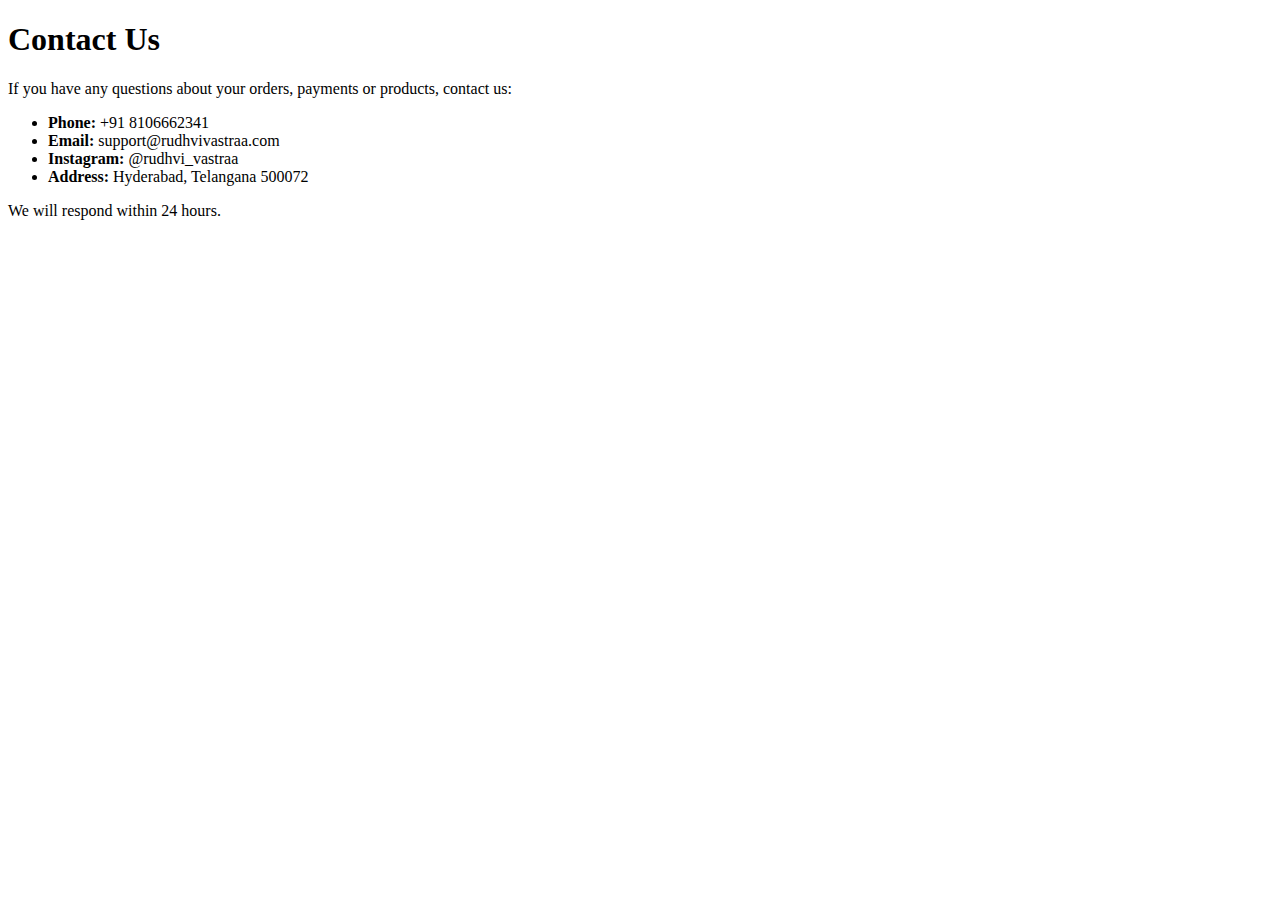
<file: contact.html>
<!DOCTYPE html>
<html lang="en">
<head>
  <meta charset="UTF-8">
  <title>Contact Us - Rudhvi Vastraa</title>
</head>
<body>
<h1>Contact Us</h1>

<p>If you have any questions about your orders, payments or products, contact us:</p>

<ul>
  <li><strong>Phone:</strong> +91 8106662341</li>
  <li><strong>Email:</strong> support@rudhvivastraa.com</li>
  <li><strong>Instagram:</strong> @rudhvi_vastraa</li>
  <li><strong>Address:</strong> Hyderabad, Telangana 500072</li>
</ul>

<p>We will respond within 24 hours.</p>
</body>
</html>
</file>
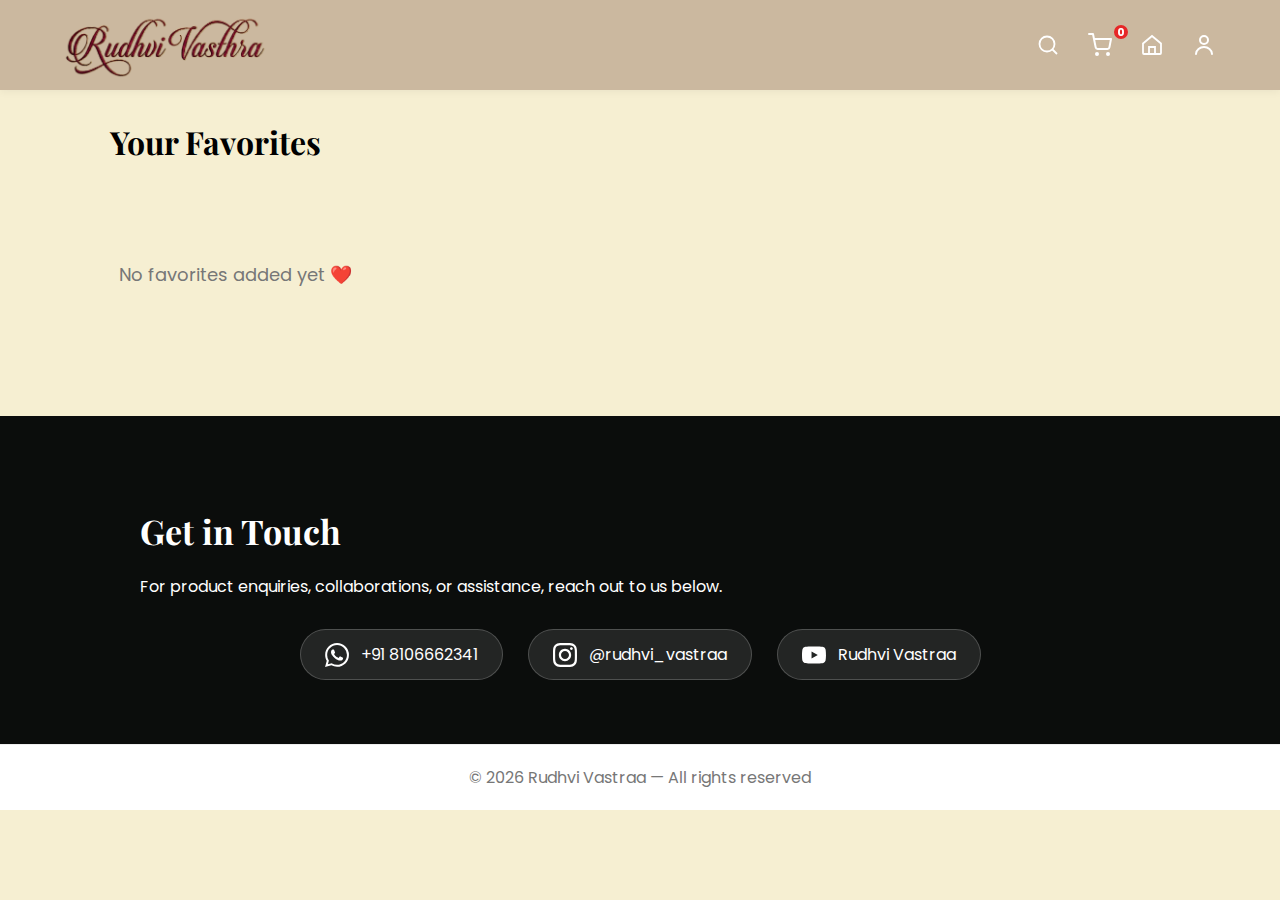
<file: favorites.html>
<!doctype html>
<html lang="en">

<head>
  <meta charset="utf-8" />
  <meta name="viewport" content="width=device-width,initial-scale=1" />
  <title>Your Favorites — Rudhvi Vastraa</title>
  <link rel="icon" type="image/png" sizes="256x256" href="img-logo-removebg.png">

  <link
    href="https://fonts.googleapis.com/css2?family=Poppins:wght@300;400;600;700&family=Playfair+Display:wght@400;600;700&display=swap"
    rel="stylesheet">
  <link rel="stylesheet" href="styles.css">
  <link rel="icon" type="image/png" sizes="256x256" href="img-logo-removebg.png">
</head>

<body>

  <div class="site-nav">
    <div class="inner">

      <div class="brand">
        <img class="logo-img" src="text-logo.png" onclick="window.location.href='index.html'"
          alt="Rudhvi Vastraa Logo" />
      </div>

      <div class="nav-icons">
        <input type="text" id="inlineSearch" class="inline-search-input" placeholder="Type to search...">

        <a href="javascript:void(0)" class="icon-btn" onclick="handleSearchClick()">
          <svg width="24" height="24" fill="none">
            <circle cx="11" cy="11" r="7.5" stroke="white" stroke-width="1.8"></circle>
            <line x1="16" y1="16" x2="21" y2="21" stroke="white" stroke-width="1.8"></line>
          </svg>
        </a>

        <a href="cart.html" class="icon-btn cart-btn" aria-label="Cart">
          <svg width="24" height="24" viewBox="0 0 24 24" fill="none" xmlns="http://www.w3.org/2000/svg">
            <circle cx="9" cy="21" r="1" stroke="#FFFFFF" stroke-width="2" stroke-linecap="round"
              stroke-linejoin="round" />
            <circle cx="20" cy="21" r="1" stroke="#FFFFFF" stroke-width="2" stroke-linecap="round"
              stroke-linejoin="round" />
            <path d="M1 1h4l2.68 13.39a2 2 0 0 0 2 1.61h9.72a2 2 0 0 0 2-1.61L23 6H6" stroke="#FFFFFF" stroke-width="2"
              stroke-linecap="round" stroke-linejoin="round" />
          </svg>
          <span class="cart-badge" id="cartCount">0</span>
        </a>

        <a href="index.html" class="icon-btn cart-btn">
          <svg width="24" height="24" fill="none">
            <path d="M3 10.5L12 3L21 10.5V20C21 20.6 20.6 21 20 21H4C3.4 21 3 20.6 3 20V10.5Z" stroke="white"
              stroke-width="1.8" />
            <path d="M9 21V14H15V21" stroke="white" stroke-width="1.8" />
          </svg>
        </a>

                <a href="profile.html" class="icon-btn" aria-label="Profile">
  <svg width="24" height="24" viewBox="0 0 24 24" fill="none"
       xmlns="http://www.w3.org/2000/svg">
    <circle cx="12" cy="7" r="4" stroke="#FFFFFF" stroke-width="2"
            stroke-linecap="round" stroke-linejoin="round" />
    <path d="M4 21c0-4 4-7 8-7s8 3 8 7" 
          stroke="#FFFFFF" stroke-width="2"
          stroke-linecap="round" stroke-linejoin="round"/>
  </svg>
</a>
        
      </div>
    </div>

  </div>

  <main>
    <h1>Your Favorites</h1>
    <div id="favList"></div>
  </main>

  <!-- CONTACT SECTION -->
  <section class="contact">
    <div style="max-width:1000px;margin:auto;">
      <h2>Get in Touch</h2>
      <p>For product enquiries, collaborations, or assistance, reach out to us below.</p>
      <div class="contact-links">

        <a href="https://wa.me/918106662341" target="_blank" class="contact-pill">
          <svg width="24" height="24" viewBox="0 0 24 24" fill="currentColor" xmlns="http://www.w3.org/2000/svg">
            <path
              d="M17.472 14.382c-.297-.149-1.758-.867-2.03-.967-.273-.099-.471-.148-.67.15-.197.297-.767.966-.94 1.164-.173.199-.347.223-.644.075-.297-.15-1.255-.463-2.39-1.475-.883-.788-1.48-1.761-1.653-2.059-.173-.297-.018-.458.13-.606.134-.133.298-.347.446-.52.149-.174.198-.298.298-.497.099-.198.05-.371-.025-.52-.075-.149-.669-1.612-.916-2.207-.242-.579-.487-.5-.669-.51-.173-.008-.371-.01-.57-.01-.198 0-.52.074-.792.372-.272.297-1.04 1.016-1.04 2.479 0 1.462 1.065 2.875 1.213 3.074.149.198 2.096 3.2 5.077 4.487.709.306 1.262.489 1.694.625.712.227 1.36.195 1.871.118.571-.085 1.758-.719 2.006-1.413.248-.694.248-1.289.173-1.413-.074-.124-.272-.198-.57-.347m-5.421 7.403h-.004a9.87 9.87 0 01-5.031-1.378l-.361-.214-3.741.982.998-3.648-.235-.374a9.86 9.86 0 01-1.51-5.26c.001-5.45 4.436-9.884 9.888-9.884 2.64 0 5.122 1.03 6.988 2.898a9.825 9.825 0 012.893 6.994c-.003 5.45-4.437 9.884-9.885 9.884m8.413-18.297A11.815 11.815 0 0012.05 0C5.495 0 .16 5.335.157 11.892c0 2.096.547 4.142 1.588 5.945L.057 24l6.305-1.654a11.882 11.882 0 005.683 1.448h.005c6.554 0 11.89-5.335 11.893-11.893a11.821 11.821 0 00-3.48-8.413z" />
          </svg>
          +91 8106662341
        </a>

        <a href="https://instagram.com/rudhvi_vastraa" target="_blank" class="contact-pill">
          <svg width="24" height="24" viewBox="0 0 24 24" fill="currentColor" xmlns="http://www.w3.org/2000/svg">
            <path
              d="M12 2.163c3.204 0 3.584.012 4.85.07 3.252.148 4.771 1.691 4.919 4.919.058 1.265.069 1.645.069 4.849 0 3.205-.012 3.584-.069 4.849-.149 3.225-1.664 4.771-4.919 4.919-1.266.058-1.644.07-4.85.07-3.204 0-3.584-.012-4.849-.07-3.26-.149-4.771-1.699-4.919-4.92-.058-1.265-.07-1.644-.07-4.849 0-3.204.013-3.583.07-4.849.149-3.227 1.664-4.771 4.919-4.919 1.266-.057 1.645-.069 4.849-.069zm0-2.163c-3.259 0-3.667.014-4.947.072-4.358.2-6.78 2.618-6.98 6.98-.059 1.281-.073 1.689-.073 4.948 0 3.259.014 3.668.072 4.948.2 4.358 2.618 6.78 6.98 6.98 1.281.058 1.689.072 4.948.072 3.259 0 3.668-.014 4.948-.072 4.354-.2 6.782-2.618 6.979-6.98.059-1.28.073-1.689.073-4.948 0-3.259-.014-3.667-.072-4.947-.196-4.354-2.617-6.78-6.979-6.98-1.281-.059-1.69-.073-4.949-.073zm0 5.838c-3.403 0-6.162 2.759-6.162 6.162s2.759 6.163 6.162 6.163 6.162-2.759 6.162-6.163c0-3.403-2.759-6.162-6.162-6.162zm0 10.162c-2.209 0-4-1.79-4-4 0-2.209 1.791-4 4-4s4 1.791 4 4c0 2.21-1.791 4-4 4zm6.406-11.845c-.796 0-1.441.645-1.441 1.44s.645 1.44 1.441 1.44c.795 0 1.439-.645 1.439-1.44s-.644-1.44-1.439-1.44z" />
          </svg>
          @rudhvi_vastraa
        </a>

        <a href="https://youtube.com/@rudhvivastraa?si=qEKagU95Scu20b3B" target="_blank" class="contact-pill">
          <svg width="24" height="24" viewBox="0 0 24 24" fill="currentColor" xmlns="http://www.w3.org/2000/svg">
            <path
              d="M23.498 6.186a3.016 3.016 0 0 0-2.122-2.136C19.505 3.545 12 3.545 12 3.545s-7.505 0-9.377.505A3.017 3.017 0 0 0 .502 6.186C0 8.07 0 12 0 12s0 3.93.502 5.814a3.016 3.016 0 0 0 2.122 2.136c1.871.505 9.376.505 9.376.505s7.505 0 9.377-.505a3.015 3.015 0 0 0 2.122-2.136C24 15.93 24 12 24 12s0-3.93-.502-5.814zM9.545 15.568V8.432L15.818 12l-6.273 3.568z" />
          </svg>
          Rudhvi Vastraa
        </a>
      </div>
    </div>
  </section>

  <footer>© <span id="year"></span> Rudhvi Vastraa — All rights reserved</footer>

  <script>
    document.getElementById("year").textContent = new Date().getFullYear();

    let favorites = JSON.parse(localStorage.getItem("favorites")) || [];
    let cart = JSON.parse(localStorage.getItem("cart")) || [];

    function updateCartCount() {
      const total = cart.reduce((sum, i) => sum + (i.qty || 0), 0);
      document.getElementById("cartCount").textContent = total;
    }

    function renderFavorites() {
      const list = document.getElementById("favList");

      // Load latest favorites again
      favorites = JSON.parse(localStorage.getItem("favorites")) || [];

      if (favorites.length === 0) {
        list.innerHTML = `
      <p style="text-align:center;padding:50px 0;font-size:18px;color:#777;">
        No favorites added yet ❤️
      </p>`;
        return;
      }

      list.innerHTML = favorites.map(s => `
    <div class="tile">

      <div class="img-wrapper" onclick="window.location.href='product-details.html?id=${s.id}'" style="cursor:pointer;">
        <img src="${s.image}" alt="${s.name}">
      </div>

      <div class="tile-content" onclick="window.location.href='product-details.html?id=${s.id}'" style="cursor:pointer;">
        <h3>${s.name}</h3>
        <p class="desc">${(s.desc || '').substring(0, 50)}...</p>
        <p class="price"><strong>₹${s.price.toLocaleString('en-IN')}</strong></p>
      </div>

      <div class="tile-actions">
        <button class="btn-cart" onclick="addToCart('${s.id}')">Add to Cart</button>

        <div class="fav-btn" onclick="removeFavorite('${s.id}')">
          <svg width="24" height="24" fill="#d32f2f">
            <path d="M12 21.35l-1.45-1.32C5.4 15.36 2 12.28 
              2 8.5 2 5.42 4.42 3 7.5 3c1.74 0 3.41.81
              4.5 2.09C13.09 3.81 14.76 3 16.5 3
              19.58 3 22 5.42 22 8.5c0 3.78-3.4 
              6.86-8.55 11.54L12 21.35z"/>
          </svg>
        </div>
      </div>

    </div>
  `).join("");

      updateCartCount();
    }

    function removeFavorite(id) {
      favorites = favorites.filter(f => f.id !== id);
      localStorage.setItem("favorites", JSON.stringify(favorites));
      renderFavorites();
    }

    function addToCart(id) {
      const s = favorites.find(item => item.id === id);
      if (!s) return;

      let existing = cart.find(c => c.id === id);
      if (existing) existing.qty++;
      else cart.push({ ...s, qty: 1 });

      localStorage.setItem("cart", JSON.stringify(cart));
      updateCartCount();
      showToast(`${s.name} added to cart`);
    }

    // --- FIXED SHOW TOAST FUNCTION ---
    function showToast(msg) {
      // 1. Remove existing toast if present (prevents overlapping)
      const existing = document.getElementById("toast");
      if (existing) existing.remove();

      // 2. Create the element dynamically
      const t = document.createElement('div');
      t.className = 'toast show'; // Add 'show' class to ensure visibility
      t.id = 'toast';             // Add ID because your CSS likely targets #toast
      t.textContent = msg;
      
      document.body.appendChild(t);

      // 3. Remove it after 3 seconds
      setTimeout(() => {
        t.remove();
      }, 3000);
    }

    function handleSearchClick() {
      const searchInput = document.getElementById("inlineSearch");

      // If already active → search
      if (searchInput.classList.contains("active")) {
        const query = searchInput.value.trim();
        if (query.length > 0) {
          window.location.href = `search.html?q=${encodeURIComponent(query)}`;
        } else {
          searchInput.classList.remove("active");
        }
      } else {
        // Activate search box
        searchInput.classList.add("active");
        searchInput.focus();
      }
    }

    // ENTER key triggers search
    document.getElementById("inlineSearch").addEventListener("keypress", function (event) {
      if (event.key === "Enter") {
        const query = this.value.trim();
        if (query.length > 0) {
          window.location.href = `search.html?q=${encodeURIComponent(query)}`;
        }
      }
    });

    window.onload = () => {
      updateCartCount();
      renderFavorites();
    };

  </script>
</body>

</html>
</file>
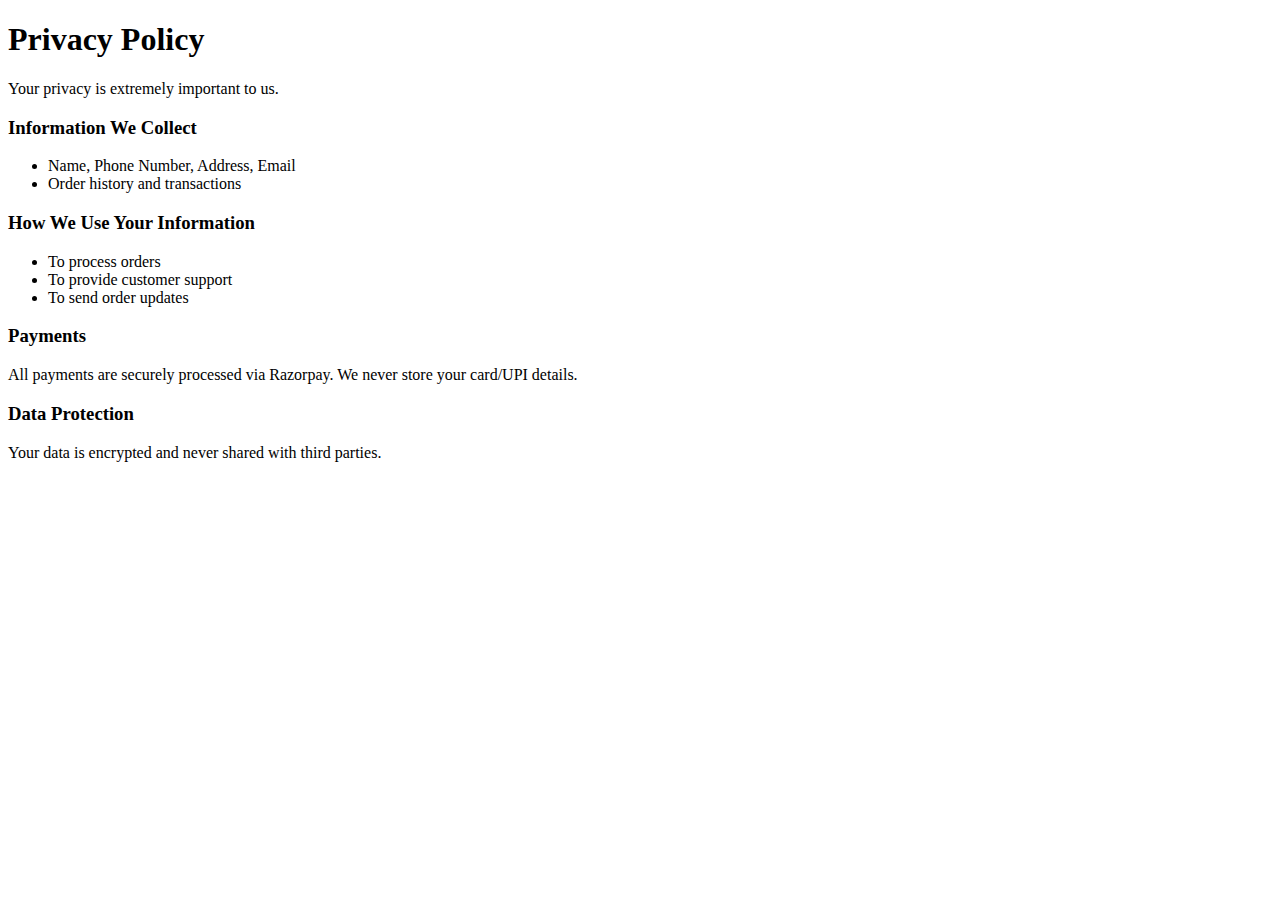
<file: privacy.html>
<!DOCTYPE html>
<html lang="en">
<head>
  <meta charset="UTF-8">
  <title>Privacy Policy - Rudhvi Vastraa</title>
</head>
<body>
<h1>Privacy Policy</h1>

<p>Your privacy is extremely important to us.</p>

<h3>Information We Collect</h3>
<ul>
  <li>Name, Phone Number, Address, Email</li>
  <li>Order history and transactions</li>
</ul>

<h3>How We Use Your Information</h3>
<ul>
  <li>To process orders</li>
  <li>To provide customer support</li>
  <li>To send order updates</li>
</ul>

<h3>Payments</h3>
<p>All payments are securely processed via Razorpay. We never store your card/UPI details.</p>

<h3>Data Protection</h3>
<p>Your data is encrypted and never shared with third parties.</p>

</body>
</html>
</file>
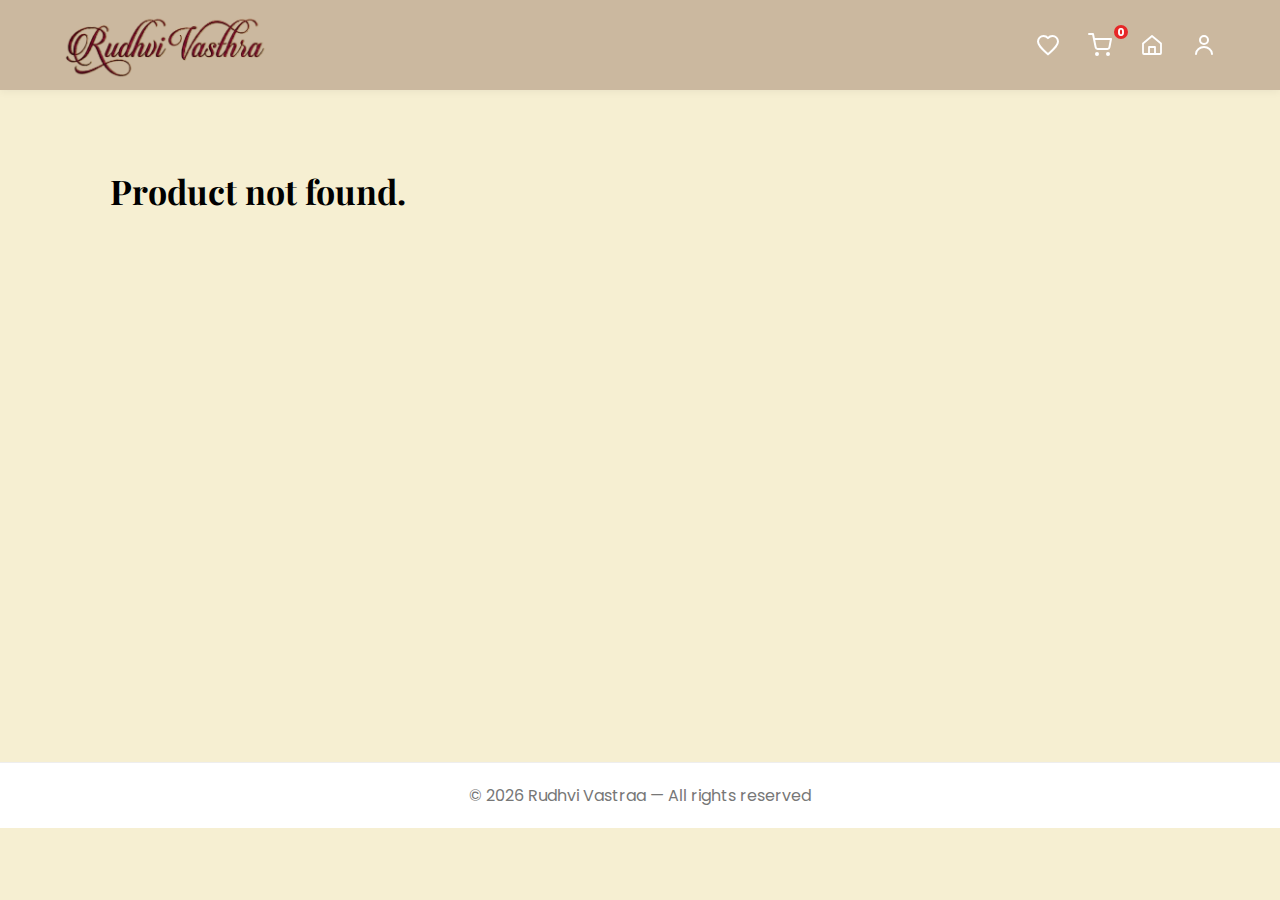
<file: product-details.html>
<!doctype html>
<html lang="en">

<head>
  <meta charset="utf-8" />
  <meta name="viewport" content="width=device-width,initial-scale=1" />
  <title>Product Details — Rudhvi Vastraa</title>

  <link
    href="https://fonts.googleapis.com/css2?family=Poppins:wght@300;400;600;700&family=Playfair+Display:wght@400;600&display=swap"
    rel="stylesheet">
  <link rel="stylesheet" href="styles.css">
  <link rel="icon" type="image/png" sizes="256x256" href="img-logo-removebg.png">
  <script src="saree.js"></script>
</head>

<body>

  <div class="site-nav">
    <div class="inner">

      <img class="logo-img" src="text-logo.png" onclick="window.location.href='index.html'" alt="Rudhvi Vastraa Logo" />

      <div class="nav-icons">

        <a href="favorites.html" class="icon-btn">
          <svg width="24" height="24" viewBox="0 0 24 24" fill="none" xmlns="http://www.w3.org/2000/svg">
            <path
              d="M12 21.35l-1.45-1.32C5.4 15.36 2 12.28 2 8.5 2 5.42 4.42 3 7.5 3c1.74 0 3.41.81 4.5 2.09C13.09 3.81 14.76 3 16.5 3 19.58 3 22 5.42 22 8.5c0 3.78-3.4 6.86-8.55 11.54L12 21.35z"
              stroke="#FFFFFF" stroke-width="2" stroke-linecap="round" stroke-linejoin="round" />
          </svg>
        </a>

        <a href="cart.html" class="icon-btn cart-btn" aria-label="Cart">
          <svg width="24" height="24" viewBox="0 0 24 24" fill="none" xmlns="http://www.w3.org/2000/svg">
            <circle cx="9" cy="21" r="1" stroke="#FFFFFF" stroke-width="2" stroke-linecap="round"
              stroke-linejoin="round" />
            <circle cx="20" cy="21" r="1" stroke="#FFFFFF" stroke-width="2" stroke-linecap="round"
              stroke-linejoin="round" />
            <path d="M1 1h4l2.68 13.39a2 2 0 0 0 2 1.61h9.72a2 2 0 0 0 2-1.61L23 6H6" stroke="#FFFFFF" stroke-width="2"
              stroke-linecap="round" stroke-linejoin="round" />
          </svg>
          <span class="cart-badge" id="cartCount">0</span>
        </a>

        <a href="index.html" class="icon-btn cart-btn">
          <svg width="24" height="24" viewBox="0 0 24 24" fill="none">
            <path d="M3 10.5L12 3L21 10.5V20C21 20.6 20.6 21 20 21H4C3.4 21 3 20.6 3 20V10.5Z" stroke="white"
              stroke-width="1.8" stroke-linejoin="round" />
            <path d="M9 21V14H15V21" stroke="white" stroke-width="1.8" stroke-linecap="round" stroke-linejoin="round" />
          </svg>
        </a>
        
        <a href="profile.html" class="icon-btn" aria-label="Profile">
          <svg width="24" height="24" viewBox="0 0 24 24" fill="none" xmlns="http://www.w3.org/2000/svg">
            <circle cx="12" cy="7" r="4" stroke="#FFFFFF" stroke-width="2" stroke-linecap="round" stroke-linejoin="round" />
            <path d="M4 21c0-4 4-7 8-7s8 3 8 7" stroke="#FFFFFF" stroke-width="2" stroke-linecap="round" stroke-linejoin="round"/>
          </svg>
        </a>

        
      </div>
    </div>
  </div>

  <div id="productDisplay" class="product-section">
    <p>Loading product...</p>
  </div>

  <section id="contact" class="contact fade-left">
    <div style="max-width:1000px;margin:auto;">
      <h2>Get in Touch</h2>
      <p>For product enquiries, collaborations, or assistance, reach out to us below.</p>

      <div class="contact-links">

        <a href="https://wa.me/918106662341" target="_blank" class="contact-pill">
          <svg width="24" height="24" viewBox="0 0 24 24" fill="currentColor" xmlns="http://www.w3.org/2000/svg">
            <path
              d="M17.472 14.382c-.297-.149-1.758-.867-2.03-.967-.273-.099-.471-.148-.67.15-.197.297-.767.966-.94 1.164-.173.199-.347.223-.644.075-.297-.15-1.255-.463-2.39-1.475-.883-.788-1.48-1.761-1.653-2.059-.173-.297-.018-.458.13-.606.134-.133.298-.347.446-.52.149-.174.198-.298.298-.497.099-.198.05-.371-.025-.52-.075-.149-.669-1.612-.916-2.207-.242-.579-.487-.5-.669-.51-.173-.008-.371-.01-.57-.01-.198 0-.52.074-.792.372-.272.297-1.04 1.016-1.04 2.479 0 1.462 1.065 2.875 1.213 3.074.149.198 2.096 3.2 5.077 4.487.709.306 1.262.489 1.694.625.712.227 1.36.195 1.871.118.571-.085 1.758-.719 2.006-1.413.248-.694.248-1.289.173-1.413-.074-.124-.272-.198-.57-.347m-5.421 7.403h-.004a9.87 9.87 0 01-5.031-1.378l-.361-.214-3.741.982.998-3.648-.235-.374a9.86 9.86 0 01-1.51-5.26c.001-5.45 4.436-9.884 9.888-9.884 2.64 0 5.122 1.03 6.988 2.898a9.825 9.825 0 012.893 6.994c-.003 5.45-4.437 9.884-9.885 9.884m8.413-18.297A11.815 11.815 0 0012.05 0C5.495 0 .16 5.335.157 11.892c0 2.096.547 4.142 1.588 5.945L.057 24l6.305-1.654a11.882 11.882 0 005.683 1.448h.005c6.554 0 11.89-5.335 11.893-11.893a11.821 11.821 0 00-3.48-8.413z" />
          </svg>
          +91 8106662341
        </a>

        <a href="https://instagram.com/rudhvi_vastraa" target="_blank" class="contact-pill">
          <svg width="24" height="24" viewBox="0 0 24 24" fill="currentColor" xmlns="http://www.w3.org/2000/svg">
            <path
              d="M12 2.163c3.204 0 3.584.012 4.85.07 3.252.148 4.771 1.691 4.919 4.919.058 1.265.069 1.645.069 4.849 0 3.205-.012 3.584-.069 4.849-.149 3.225-1.664 4.771-4.919 4.919-1.266.058-1.644.07-4.85.07-3.204 0-3.584-.012-4.849-.07-3.26-.149-4.771-1.699-4.919-4.92-.058-1.265-.07-1.644-.07-4.849 0-3.204.013-3.583.07-4.849.149-3.227 1.664-4.771 4.919-4.919 1.266-.057 1.645-.069 4.849-.069zm0-2.163c-3.259 0-3.667.014-4.947.072-4.358.2-6.78 2.618-6.98 6.98-.059 1.281-.073 1.689-.073 4.948 0 3.259.014 3.668.072 4.948.2 4.358 2.618 6.78 6.98 6.98 1.281.058 1.689.072 4.948.072 3.259 0 3.668-.014 4.948-.072 4.354-.2 6.782-2.618 6.979-6.98.059-1.28.073-1.689.073-4.948 0-3.259-.014-3.667-.072-4.947-.196-4.354-2.617-6.78-6.979-6.98-1.281-.059-1.69-.073-4.949-.073zm0 5.838c-3.403 0-6.162 2.759-6.162 6.162s2.759 6.163 6.162 6.163 6.162-2.759 6.162-6.163c0-3.403-2.759-6.162-6.162-6.162zm0 10.162c-2.209 0-4-1.79-4-4 0-2.209 1.791-4 4-4s4 1.791 4 4c0 2.21-1.791 4-4 4zm6.406-11.845c-.796 0-1.441.645-1.441 1.44s.645 1.44 1.441 1.44c.795 0 1.439-.645 1.439-1.44s-.644-1.44-1.439-1.44z" />
          </svg>
          @rudhvi_vastraa
        </a>

        <a href="https://youtube.com/@rudhvivastraa?si=qEKagU95Scu20b3B" target="_blank" class="contact-pill">
          <svg width="24" height="24" viewBox="0 0 24 24" fill="currentColor" xmlns="http://www.w3.org/2000/svg">
            <path
              d="M23.498 6.186a3.016 3.016 0 0 0-2.122-2.136C19.505 3.545 12 3.545 12 3.545s-7.505 0-9.377.505A3.017 3.017 0 0 0 .502 6.186C0 8.07 0 12 0 12s0 3.93.502 5.814a3.016 3.016 0 0 0 2.122 2.136c1.871.505 9.376.505 9.376.505s7.505 0 9.377-.505a3.015 3.015 0 0 0 2.122-2.136C24 15.93 24 12 24 12s0-3.93-.502-5.814zM9.545 15.568V8.432L15.818 12l-6.273 3.568z" />
          </svg>
          Rudhvi Vastraa
        </a>
      </div>
    </div>
  </section>

  <footer>© <span id="year"></span> Rudhvi Vastraa — All rights reserved</footer>

  <script>
    document.getElementById("year").textContent = new Date().getFullYear();

    const params = new URLSearchParams(window.location.search);
    const currentId = params.get("id");
    const product = sarees.find(p => p.id === currentId);
    const container = document.getElementById("productDisplay");

    if (!product) {
      container.innerHTML = "<h2>Product not found.</h2>";
    } else {
      const sold = product.soldOut;
      container.innerHTML = `
  <div class="product-wrapper">

    <div class="product-gallery">
      <img id="mainImage" class="main-img" src="${product.images ? product.images[0] : product.image}">

      <div class="thumb-row">
        ${(product.images || [product.image]).map(img => `
          <img class="thumb" src="${img}" onclick="document.getElementById('mainImage').src='${img}'">
        `).join('')}
      </div>
    </div>

    <div class="product-info">

      <h1 class="p-title">${product.name}</h1>
      <div class="p-sku">Product ID: ${product.id}</div>

      <div class="p-price">
        ₹${product.price.toLocaleString("en-IN")}
        ${product.soldOut ? `<span class="sold-badge">Sold Out</span>` : ""}
      </div>

      <p class="p-desc">${product.desc}</p>

      <div class="detail-box"><strong>Maker:</strong> ${product.maker || "—"}</div>
      <div class="detail-box"><strong>Cloth Type:</strong> ${product.clothType || "—"}</div>
      <div class="detail-box"><strong>Quality:</strong> ${product.quality || "—"}</div>

      <div class="long-desc">
        <h3>More About This Saree</h3>
        <p>${product.more || "Full description not available."}</p>
      </div>

      ${product.soldOut ? "" : `
      <div class="qty-box">
        <label>Quantity:</label>
        <input id="qtyIn" type="number" value="1" min="1">
      </div>

      <button class="btn-buy" onclick="addToCart('${product.id}')">Add to Cart</button>
      `}
    </div>

  </div>
`;

    }

    function addToCart(id) {
      let cart = JSON.parse(localStorage.getItem("cart")) || [];
      const item = sarees.find(x => x.id === id);
      const existing = cart.find(x => x.id === id);

      const qty = parseInt(document.getElementById("qtyIn").value);

      if (existing) existing.qty += qty;
      else cart.push({ ...item, qty });

      localStorage.setItem("cart", JSON.stringify(cart));

      updateCartCount();
      // This will now show the message ONLY when this button is clicked
      showToast(item.name + " added to cart!");
    }

    // --- UPDATED DYNAMIC TOAST FUNCTION ---
    function showToast(msg) {
      // 1. Remove existing toast to prevent overlap
      const existing = document.getElementById("toast");
      if (existing) existing.remove();

      // 2. Create the element dynamically
      const t = document.createElement('div');
      t.className = 'toast show'; 
      t.id = 'toast';             
      t.textContent = msg;
      
      document.body.appendChild(t);

      // 3. Remove it after 2.2 seconds
      setTimeout(() => {
        t.remove();
      }, 2200);
    }

    function updateCartCount() {
      let cart = JSON.parse(localStorage.getItem("cart")) || [];
      const count = cart.reduce((sum, item) => sum + item.qty, 0);
      document.getElementById("cartCount").textContent = count;
    }
    
    function toggleMobileMenu() {
      const menu = document.getElementById("mobileMenu");
      menu.style.display = menu.style.display === "block" ? "none" : "block";
    }

    function toggleDrop(id) {
      const body = document.getElementById(id);
      const arrow = body.previousElementSibling.querySelector('.arrow');
      if (body.style.display === "block") {
        body.style.display = "none";
        arrow.style.transform = "rotate(0deg)";
      } else {
        body.style.display = "block";
        arrow.style.transform = "rotate(180deg)";
      }
    }

    function toggleDesktopMenu() {
      const menu = document.getElementById("desktopMenu");
      const arrow = document.querySelector(".desk-arrow");
      if (menu.style.display === "block") {
        menu.style.display = "none";
        arrow.style.transform = "rotate(0deg)";
      } else {
        menu.style.display = "block";
        arrow.style.transform = "rotate(180deg)";
      }
    }

    document.addEventListener("click", function (e) {
      const menu = document.getElementById("desktopMenu");
      const header = document.querySelector(".desktop-dropdown-header");
      if (menu && header && !header.contains(e.target) && !menu.contains(e.target)) {
        menu.style.display = "none";
        const arr = document.querySelector(".desk-arrow");
        if (arr) arr.style.transform = "rotate(0deg)";
      }
    });

    function toggleDeskGroup(id) {
      const body = document.getElementById(id);
      const arrow = body.previousElementSibling.querySelector('.desk-arrow-small');
      if (body.style.display === "block") {
        body.style.display = "none";
        arrow.style.transform = "rotate(0deg)";
      } else {
        body.style.display = "block";
        arrow.style.transform = "rotate(180deg)";
      }
    }
    
    // Ensure cart count is updated when page loads
    window.onload = function() {
        updateCartCount();
    };
  </script>

</body>

</html>
</file>
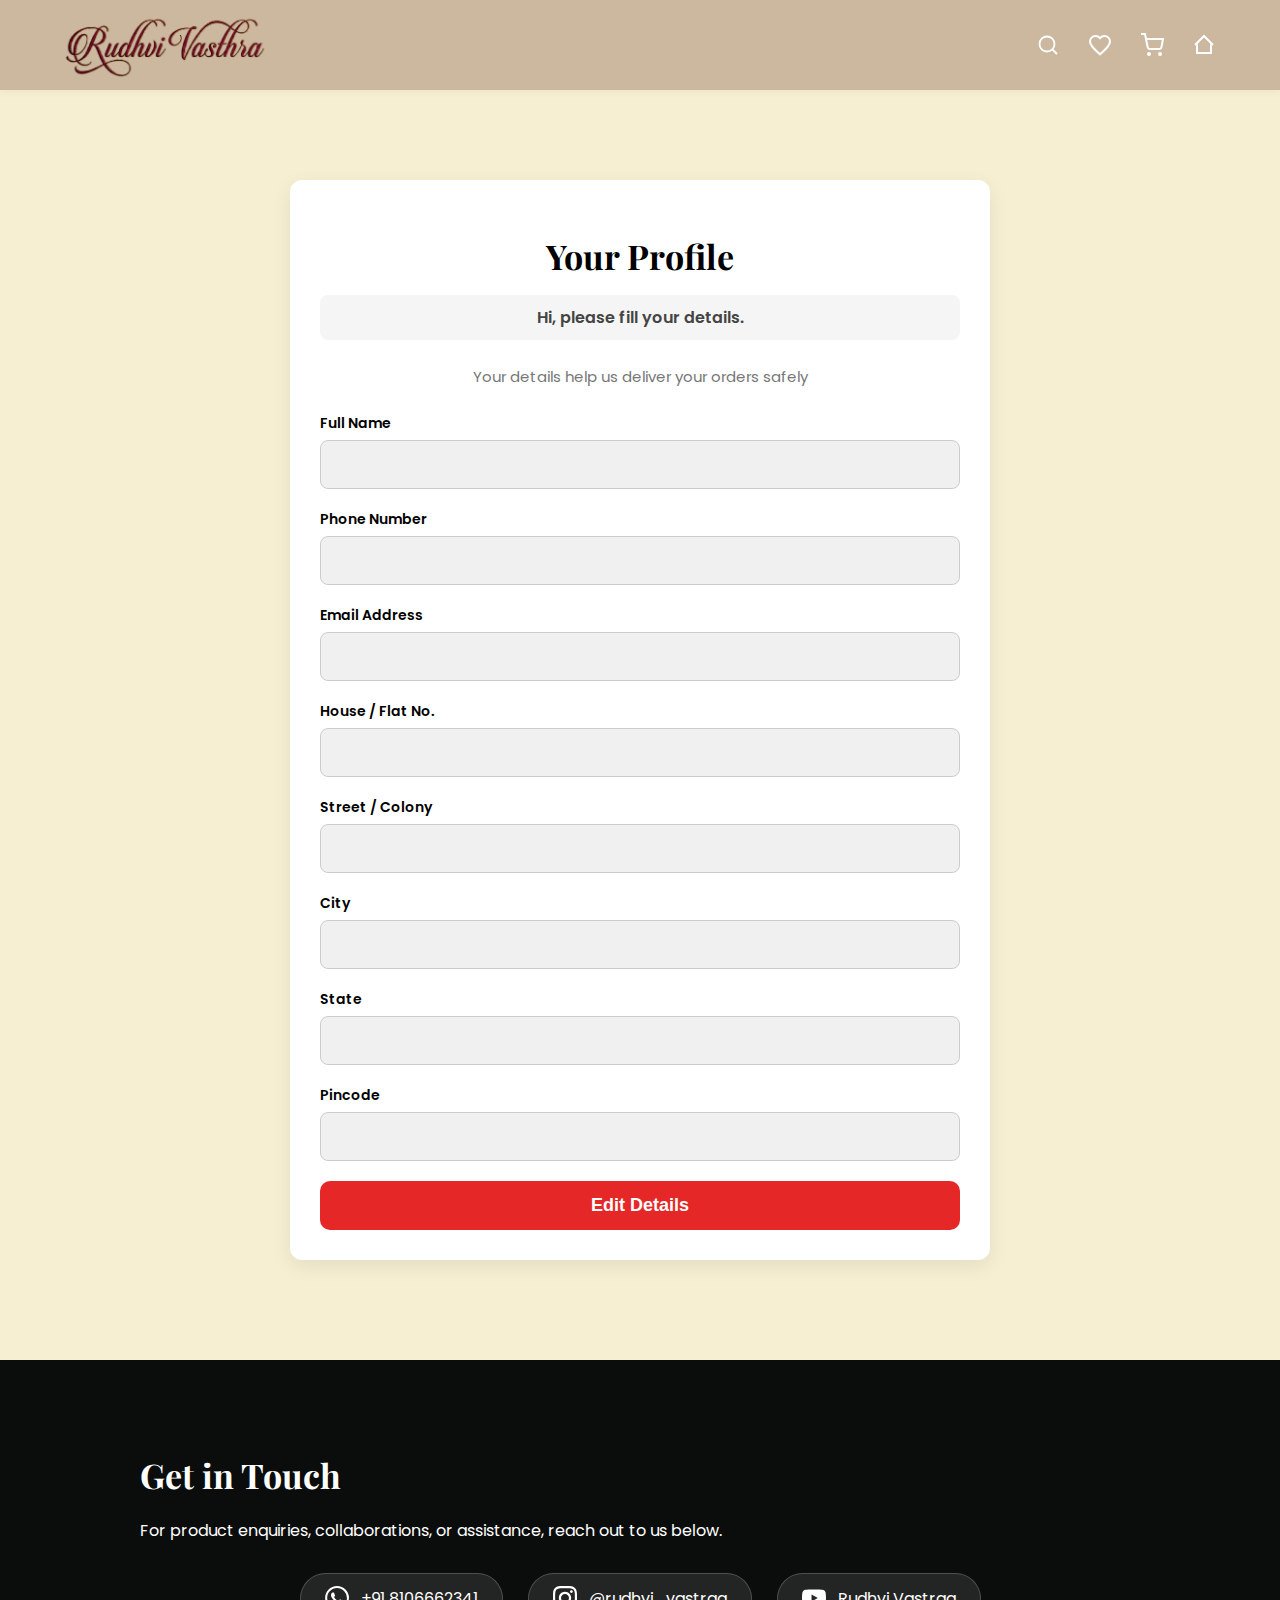
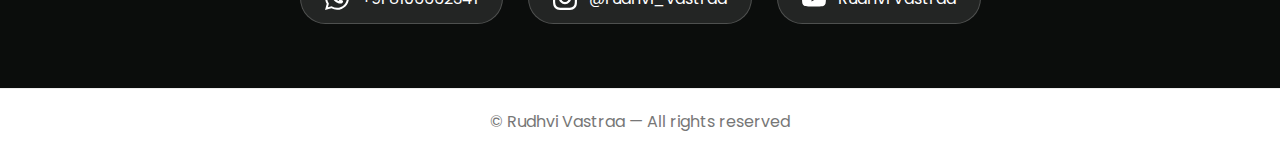
<file: profile.html>
<!DOCTYPE html>
<html lang="en">

<head>
  <meta charset="UTF-8">
  <meta name="viewport" content="width=device-width, initial-scale=1.0">
  <title>Your Profile — Rudhvi Vastraa</title>

  <link
    href="https://fonts.googleapis.com/css2?family=Poppins:wght@300;400;500;600&family=Playfair+Display:wght@600&display=swap"
    rel="stylesheet">
  <link rel="stylesheet" href="styles.css">
  <link rel="icon" type="image/png" href="img-logo-removebg.png">

  <style>
    .profile-container {
      max-width: 700px;
      margin: 100px auto;
      background: #fff;
      padding: 30px;
      border-radius: 12px;
      box-shadow: 0 6px 20px rgba(0, 0, 0, 0.08);
    }

    .profile-title {
      text-align: center;
      font-family: "Playfair Display", serif;
      font-size: 34px;
      margin-bottom: 10px;
    }

    #greetingMsg {
      text-align: center;
      background: #f5f5f5;
      padding: 10px 15px;
      border-radius: 8px;
      font-weight: 600;
      color: #444;
      margin-bottom: 25px;
      font-size: 16px;
    }

    .profile-sub {
      text-align: center;
      margin-bottom: 25px;
      color: #777;
      font-size: 15px;
    }

    .form-group {
      margin-bottom: 20px;
    }

    .form-group label {
      font-weight: 600;
      display: block;
      margin-bottom: 6px;
      font-size: 14px;
    }

    .form-group input {
      width: 100%;
      padding: 12px;
      border: 1px solid #ccc;
      border-radius: 8px;
      font-size: 15px;
      font-family: "Poppins", sans-serif;
      background: #fafafa;
      transition: 0.3s ease;
    }

    .form-group input:focus {
      border-color: #e62727;
      box-shadow: 0 0 5px rgba(230, 39, 39, 0.3);
      background: #fff;
    }

    .save-btn,
    .forget-btn {
      width: 48%;
      padding: 14px;
      font-size: 18px;
      font-weight: 600;
      border-radius: 10px;
      border: none;
      cursor: pointer;
      transition: 0.25s ease;
    }

    .save-btn {
      background: #E62727;
      color: white;
    }

    .save-btn:hover {
      background: #c41f1f;
      transform: translateY(-2px);
    }

    .forget-btn {
      background: #444;
      color: white;
    }

    .forget-btn:hover {
      background: #222;
      transform: translateY(-2px);
    }

    /* Edit button occupying 100% width */
    #editBtn {
      width: 100%;
      background: #E62727;
      color: white;
    }

    #editBtn:hover {
      background: #c41f1f;
      transform: translateY(-2px);
    }

    /* TOASTS */
    .toast-error,
    .toast-success {
      position: fixed;
      bottom: 20px;
      left: 50%;
      transform: translateX(-50%);
      padding: 12px 20px;
      border-radius: 8px;
      color: white;
      font-size: 15px;
      animation: fadeInOut 2.4s ease;
      z-index: 9999;
    }

    .toast-error {
      background: #E62727;
    }

    .toast-success {
      background: #13a113;
    }

    @keyframes fadeInOut {
      0% {
        opacity: 0;
        bottom: 0;
      }

      20% {
        opacity: 1;
        bottom: 20px;
      }

      80% {
        opacity: 1;
        bottom: 20px;
      }

      100% {
        opacity: 0;
        bottom: 0;
      }
    }
  </style>
</head>

<body>

  <!-- NAVBAR -->
  <div class="site-nav">
    <div class="inner">
      <img class="logo-img" src="text-logo.png" onclick="window.location.href='index.html'" />

      <div class="nav-icons">
        <input type="text" id="inlineSearch" class="inline-search-input" placeholder="Type to search...">

        <a href="javascript:void(0)" class="icon-btn" onclick="handleSearchClick()">
          <svg width="24" height="24" fill="none">
            <circle cx="11" cy="11" r="7.5" stroke="white" stroke-width="1.8"></circle>
            <line x1="16" y1="16" x2="21" y2="21" stroke="white" stroke-width="1.8"></line>
          </svg>
        </a>

        <a href="favorites.html" class="icon-btn">
          <svg width="24" height="24" fill="none" stroke="white" stroke-width="2">
            <path d="M12 21.35l-1.45-1.32C5.4 15.36 2 12.28 2 8.5 
                     2 5.42 4.42 3 7.5 3c1.74 0 3.41.81 4.5 2.09C13.09 3.81 
                     14.76 3 16.5 3 19.58 3 22 5.42 22 8.5
                     c0 3.78-3.4 6.86-8.55 11.54L12 21.35z" />
          </svg>
        </a>

        <a href="cart.html" class="icon-btn cart-btn">
          <svg width="24" height="24" fill="none" stroke="#fff" stroke-width="2">
            <circle cx="9" cy="21" r="1" />
            <circle cx="20" cy="21" r="1" />
            <path d="M1 1h4l2.7 13.4a2 2 0 0 0 2 1.6h9.7a2 2 0 0 0 2-1.6L23 6H6" />
          </svg>
          <span class="cart-badge" id="cartCount">0</span>
        </a>

        <a href="index.html" class="icon-btn">
          <svg width="24" height="24" fill="none" stroke="white" stroke-width="2">
            <path d="M3 12L12 3L21 12" />
            <path d="M5 10v10h14V10" />
          </svg>
        </a>

      </div>
    </div>
  </div>


  <!-- PROFILE FORM -->
  <div class="profile-container">

    <h1 class="profile-title">Your Profile</h1>
    <p id="greetingMsg"></p>
    <p class="profile-sub">Your details help us deliver your orders safely</p>

    <div class="form-group">
      <label>Full Name</label>
      <input type="text" id="fullName">
    </div>

    <div class="form-group">
      <label>Phone Number</label>
      <input type="text" id="phone">
    </div>

    <div class="form-group">
      <label>Email Address</label>
      <input type="email" id="email">
    </div>

    <div class="form-group">
      <label>House / Flat No.</label>
      <input type="text" id="house">
    </div>

    <div class="form-group">
      <label>Street / Colony</label>
      <input type="text" id="street">
    </div>

    <div class="form-group">
      <label>City</label>
      <input type="text" id="city">
    </div>

    <div class="form-group">
      <label>State</label>
      <input type="text" id="state">
    </div>

    <div class="form-group">
      <label>Pincode</label>
      <input type="text" id="pincode">
    </div>


    <!-- BUTTONS -->
    <div id="buttonRow" style="display:flex; justify-content: space-between; gap:10px;">
      <button id="editBtn" class="save-btn">Edit Details</button>

      <button id="saveBtn" class="save-btn" style="display:none;">Save Profile</button>
      <button id="forgetBtn" class="forget-btn" style="display:none;">Forget Me</button>
    </div>

  </div>

  <section class="contact">
    <div style="max-width:1000px;margin:auto;">
      <h2>Get in Touch</h2>
      <p>For product enquiries, collaborations, or assistance, reach out to us below.</p>
      <div class="contact-links">

        <a href="https://wa.me/918106662341" target="_blank" class="contact-pill">
          <svg width="24" height="24" viewBox="0 0 24 24" fill="currentColor" xmlns="http://www.w3.org/2000/svg">
            <path
              d="M17.472 14.382c-.297-.149-1.758-.867-2.03-.967-.273-.099-.471-.148-.67.15-.197.297-.767.966-.94 1.164-.173.199-.347.223-.644.075-.297-.15-1.255-.463-2.39-1.475-.883-.788-1.48-1.761-1.653-2.059-.173-.297-.018-.458.13-.606.134-.133.298-.347.446-.52.149-.174.198-.298.298-.497.099-.198.05-.371-.025-.52-.075-.149-.669-1.612-.916-2.207-.242-.579-.487-.5-.669-.51-.173-.008-.371-.01-.57-.01-.198 0-.52.074-.792.372-.272.297-1.04 1.016-1.04 2.479 0 1.462 1.065 2.875 1.213 3.074.149.198 2.096 3.2 5.077 4.487.709.306 1.262.489 1.694.625.712.227 1.36.195 1.871.118.571-.085 1.758-.719 2.006-1.413.248-.694.248-1.289.173-1.413-.074-.124-.272-.198-.57-.347m-5.421 7.403h-.004a9.87 9.87 0 01-5.031-1.378l-.361-.214-3.741.982.998-3.648-.235-.374a9.86 9.86 0 01-1.51-5.26c.001-5.45 4.436-9.884 9.888-9.884 2.64 0 5.122 1.03 6.988 2.898a9.825 9.825 0 012.893 6.994c-.003 5.45-4.437 9.884-9.885 9.884m8.413-18.297A11.815 11.815 0 0012.05 0C5.495 0 .16 5.335.157 11.892c0 2.096.547 4.142 1.588 5.945L.057 24l6.305-1.654a11.882 11.882 0 005.683 1.448h.005c6.554 0 11.89-5.335 11.893-11.893a11.821 11.821 0 00-3.48-8.413z" />
          </svg>
          +91 8106662341
        </a>

        <a href="https://instagram.com/rudhvi_vastraa" target="_blank" class="contact-pill">
          <svg width="24" height="24" viewBox="0 0 24 24" fill="currentColor" xmlns="http://www.w3.org/2000/svg">
            <path
              d="M12 2.163c3.204 0 3.584.012 4.85.07 3.252.148 4.771 1.691 4.919 4.919.058 1.265.069 1.645.069 4.849 0 3.205-.012 3.584-.069 4.849-.149 3.225-1.664 4.771-4.919 4.919-1.266.058-1.644.07-4.85.07-3.204 0-3.584-.012-4.849-.07-3.26-.149-4.771-1.699-4.919-4.92-.058-1.265-.07-1.644-.07-4.849 0-3.204.013-3.583.07-4.849.149-3.227 1.664-4.771 4.919-4.919 1.266-.057 1.645-.069 4.849-.069zm0-2.163c-3.259 0-3.667.014-4.947.072-4.358.2-6.78 2.618-6.98 6.98-.059 1.281-.073 1.689-.073 4.948 0 3.259.014 3.668.072 4.948.2 4.358 2.618 6.78 6.98 6.98 1.281.058 1.689.072 4.948.072 3.259 0 3.668-.014 4.948-.072 4.354-.2 6.782-2.618 6.979-6.98.059-1.28.073-1.689.073-4.948 0-3.259-.014-3.667-.072-4.947-.196-4.354-2.617-6.78-6.979-6.98-1.281-.059-1.69-.073-4.949-.073zm0 5.838c-3.403 0-6.162 2.759-6.162 6.162s2.759 6.163 6.162 6.163 6.162-2.759 6.162-6.163c0-3.403-2.759-6.162-6.162-6.162zm0 10.162c-2.209 0-4-1.79-4-4 0-2.209 1.791-4 4-4s4 1.791 4 4c0 2.21-1.791 4-4 4zm6.406-11.845c-.796 0-1.441.645-1.441 1.44s.645 1.44 1.441 1.44c.795 0 1.439-.645 1.439-1.44s-.644-1.44-1.439-1.44z" />
          </svg>
          @rudhvi_vastraa
        </a>

        <a href="https://youtube.com/@rudhvivastraa?si=qEKagU95Scu20b3B" target="_blank" class="contact-pill">
          <svg width="24" height="24" viewBox="0 0 24 24" fill="currentColor" xmlns="http://www.w3.org/2000/svg">
            <path
              d="M23.498 6.186a3.016 3.016 0 0 0-2.122-2.136C19.505 3.545 12 3.545 12 3.545s-7.505 0-9.377.505A3.017 3.017 0 0 0 .502 6.186C0 8.07 0 12 0 12s0 3.93.502 5.814a3.016 3.016 0 0 0 2.122 2.136c1.871.505 9.376.505 9.376.505s7.505 0 9.377-.505a3.015 3.015 0 0 0 2.122-2.136C24 15.93 24 12 24 12s0-3.93-.502-5.814zM9.545 15.568V8.432L15.818 12l-6.273 3.568z" />
          </svg>
          Rudhvi Vastraa
        </a>
      </div>
    </div>
  </section>

  <footer>© <span id="year"></span> Rudhvi Vastraa — All rights reserved</footer>
  <script>

    /* MAKE ALL INPUTS READONLY OR ACTIVE */
    function setReadOnly(state) {
      const fields = ["fullName", "phone", "email", "house", "street", "city", "state", "pincode"];
      fields.forEach(id => {
        const input = document.getElementById(id);
        input.readOnly = state;
        input.style.background = state ? "#f0f0f0" : "#fafafa";
        input.style.cursor = state ? "not-allowed" : "text";
      });
    }


    /* LOAD PROFILE */
    window.onload = () => {
      const fields = ["fullName", "phone", "email", "house", "street", "city", "state", "pincode"];
      fields.forEach(id => document.getElementById(id).value = localStorage.getItem(id) || "");

      const userName = localStorage.getItem("userName");
      document.getElementById("greetingMsg").textContent =
        userName ? ("Hi " + userName + " 👋") : "Hi, please fill your details.";

      setReadOnly(true);
      updateCartCount();
    };


    /* SHOW ERROR */
    function showError(msg) {
      const t = document.createElement("div");
      t.className = "toast-error";
      t.textContent = msg;
      document.body.appendChild(t);
      setTimeout(() => t.remove(), 2400);
    }

    /* SHOW SUCCESS */
    function showSuccess(msg) {
      const t = document.createElement("div");
      t.className = "toast-success";
      t.textContent = msg;
      document.body.appendChild(t);
      setTimeout(() => t.remove(), 2400);
    }


    /* SAVE PROFILE */
    function saveProfileValues() {
      const ids = ["fullName", "phone", "email", "house", "street", "city", "state", "pincode"];

      for (let id of ids) {
        if (!document.getElementById(id).value.trim()) {
          showError("Please fill all the details");
          return false;
        }
      }

      ids.forEach(id => localStorage.setItem(id, document.getElementById(id).value.trim()));
      localStorage.setItem("userName", document.getElementById("fullName").value.trim());

      showSuccess("Profile saved successfully");
      document.getElementById("greetingMsg").textContent =
        "Hi " + localStorage.getItem("userName") + " 👋";

      return true;
    }


    /* CLEAR PROFILE */
    function clearProfileData() {
      const ids = ["fullName", "phone", "email", "house", "street", "city", "state", "pincode", "userName"];
      ids.forEach(id => localStorage.removeItem(id));
      ids.slice(0, 8).forEach(id => document.getElementById(id).value = "");

      document.getElementById("greetingMsg").textContent = "Hi, please fill your details.";
      showError("Profile cleared");
    }


    /* BUTTON LOGIC ------------------------------- */

    // EDIT BUTTON
    document.getElementById("editBtn").onclick = () => {
      setReadOnly(false);

      document.getElementById("editBtn").style.display = "none";
      document.getElementById("saveBtn").style.display = "inline-block";
      document.getElementById("forgetBtn").style.display = "inline-block";
    };

    // SAVE BUTTON
    document.getElementById("saveBtn").onclick = () => {
      if (saveProfileValues()) {
        setReadOnly(true);

        document.getElementById("editBtn").style.display = "inline-block";
        document.getElementById("saveBtn").style.display = "none";
        document.getElementById("forgetBtn").style.display = "none";
      }
    };

    // FORGET BUTTON
    document.getElementById("forgetBtn").onclick = () => {
      clearProfileData();
      setReadOnly(true);

      document.getElementById("editBtn").style.display = "inline-block";
      document.getElementById("saveBtn").style.display = "none";
      document.getElementById("forgetBtn").style.display = "none";
    };


    /* CART BADGE */
    function updateCartCount() {
      const cart = JSON.parse(localStorage.getItem("cart")) || [];
      const count = cart.reduce((sum, item) => sum + item.qty, 0);

      const badge = document.getElementById("cartCount");
      if (badge) {
        badge.textContent = count;
        badge.style.display = count > 0 ? "flex" : "none";
      }
    }
    function handleSearchClick() {
      const searchInput = document.getElementById("inlineSearch");
      // Check if active
      if (searchInput.classList.contains("active")) {
        const query = searchInput.value.trim();
        if (query.length > 0) {
          window.location.href = `search.html?q=${encodeURIComponent(query)}`;
        } else {
          searchInput.classList.remove("active");
        }
      } else {
        searchInput.classList.add("active");
        searchInput.focus();
      }
    }

    document.getElementById("inlineSearch").addEventListener("keypress", function (event) {
      if (event.key === "Enter") {
        const query = this.value.trim();
        if (query.length > 0) {
          window.location.href = `search.html?q=${encodeURIComponent(query)}`;
        }
      }
    });
  </script>

</body>

</html>
</file>
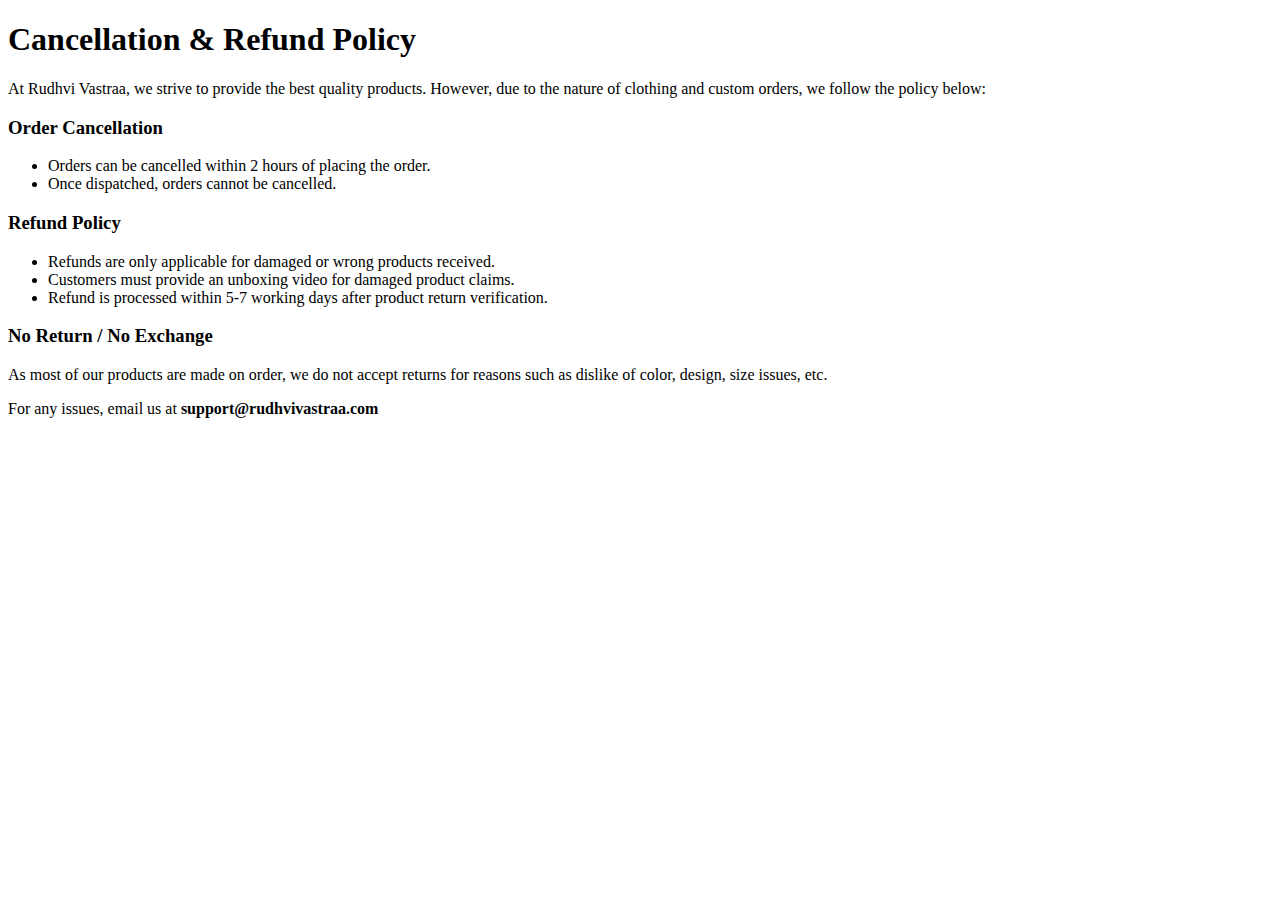
<file: refund.html>
<!DOCTYPE html>
<html lang="en">
<head>
  <meta charset="UTF-8">
  <title>Cancellation & Refund Policy - Rudhvi Vastraa</title>
</head>
<body>
<h1>Cancellation & Refund Policy</h1>

<p>At Rudhvi Vastraa, we strive to provide the best quality products. However, due to the nature of clothing and custom orders, we follow the policy below:</p>

<h3>Order Cancellation</h3>
<ul>
  <li>Orders can be cancelled within 2 hours of placing the order.</li>
  <li>Once dispatched, orders cannot be cancelled.</li>
</ul>

<h3>Refund Policy</h3>
<ul>
  <li>Refunds are only applicable for damaged or wrong products received.</li>
  <li>Customers must provide an unboxing video for damaged product claims.</li>
  <li>Refund is processed within 5-7 working days after product return verification.</li>
</ul>

<h3>No Return / No Exchange</h3>
<p>As most of our products are made on order, we do not accept returns for reasons such as dislike of color, design, size issues, etc.</p>

<p>For any issues, email us at <strong>support@rudhvivastraa.com</strong></p>
</body>
</html>
</file>
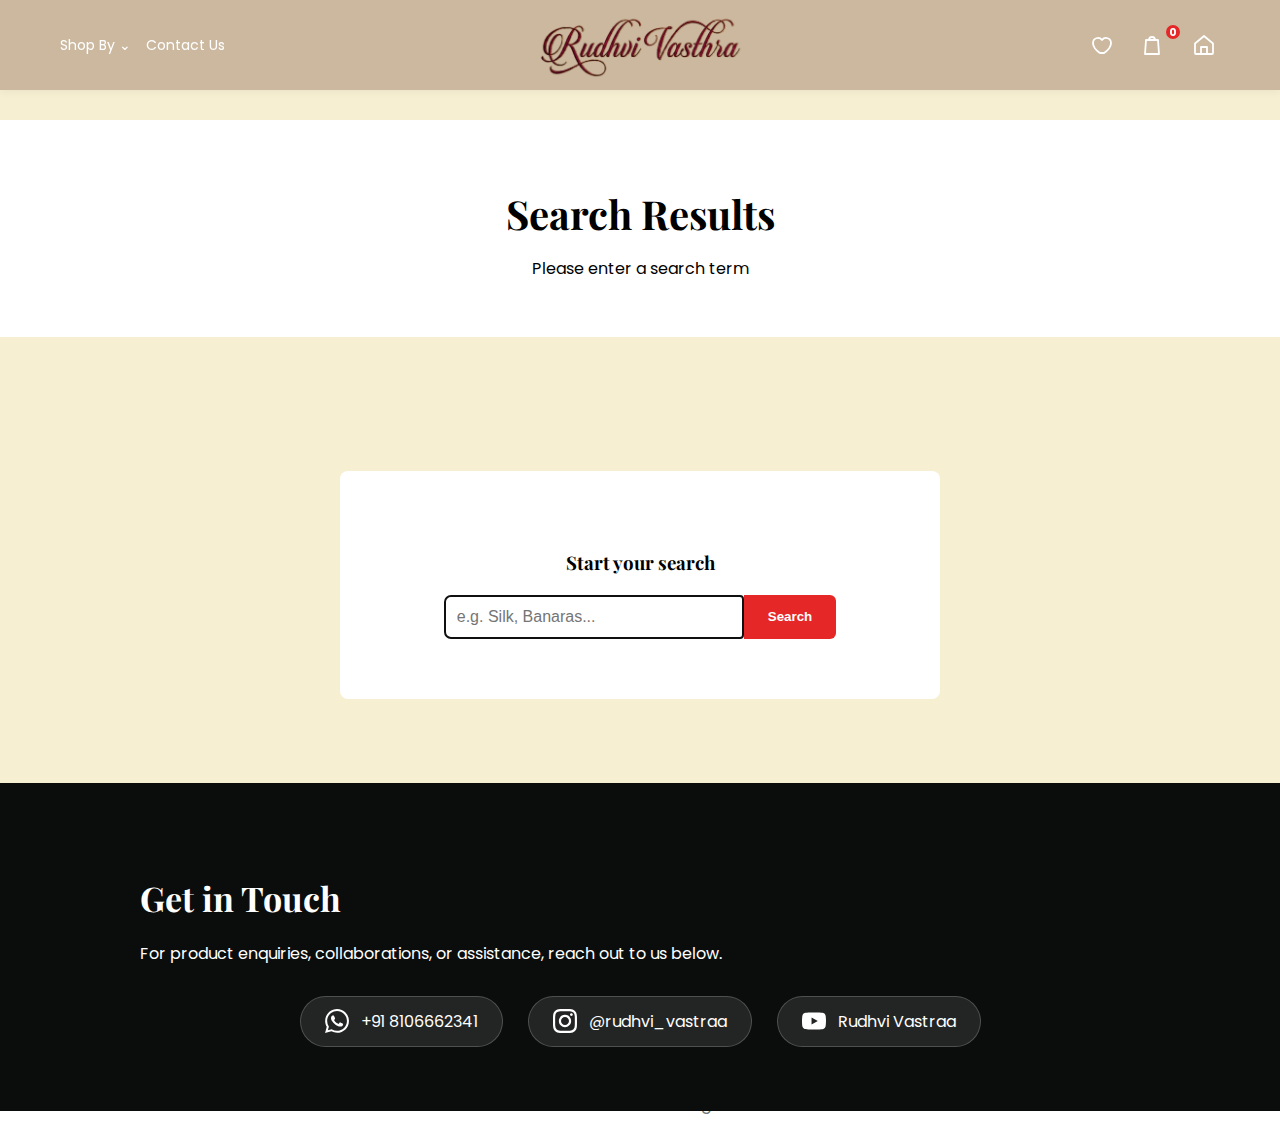
<file: search.html>
<!doctype html>
<html lang="en">

<head>
  <meta charset="utf-8" />
  <meta name="viewport" content="width=device-width,initial-scale=1" />
  <title>Search Results — Rudhvi Vastraa</title>
  <link rel="icon" type="image/png" sizes="256x256" href="img-logo-removebg.png">

  <link
    href="https://fonts.googleapis.com/css2?family=Poppins:wght@300;400;600;700&family=Playfair+Display:wght@400;600;700&display=swap"
    rel="stylesheet">

  <link rel="stylesheet" href="styles.css" />
  
</head>

<body>

  <div class="site-nav">
    <div class="inner">

      <div class="hamburger" onclick="toggleMobileMenu()">☰</div>

      <div class="nav-contact">
        <div class="desktop-dropdown">
          <div class="desktop-dropdown-header" onclick="toggleDesktopMenu()">
            Shop By <span class="desk-arrow">⌄</span>
          </div>
          <div id="desktopMenu" class="desktop-menu">
            <div class="desk-group">
              <div class="desk-group-header" onclick="toggleDeskGroup('desk-type')">
                Type <span class="desk-arrow-small">⌄</span>
              </div>
              <div class="desk-group-body" id="desk-type">
                <a href="#">Banaras</a>
                <a href="#">Kanjivaram</a>
                <a href="#">Printed</a>
                <a href="#">Handloom</a>
                <a href="#">Exclusive</a>
                <a href="#">All Sarees</a>
              </div>
            </div>
            <div class="desk-group">
              <div class="desk-group-header" onclick="toggleDeskGroup('desk-occasion')">
                Occasion <span class="desk-arrow-small">⌄</span>
              </div>
              <div class="desk-group-body" id="desk-occasion">
                <a href="#">Wedding Wear</a>
                <a href="#">Party Wear</a>
                <a href="#">Festive Wear</a>
                <a href="#">Reception Wear</a>
                <a href="#">Casual Wear</a>
              </div>
            </div>
            <div class="desk-group">
              <div class="desk-group-header" onclick="toggleDeskGroup('desk-range')">
                Range <span class="desk-arrow-small">⌄</span>
              </div>
              <div class="desk-group-body" id="desk-range">
                <a href="#">Under 10k</a>
                <a href="#">Under 20k</a>
                <a href="#">Under 30k</a>
                <a href="#">Under 40k</a>
                <a href="#">Above 40k</a>
              </div>
            </div>
          </div>
        </div>
        <a href="#">Contact Us</a>
      </div>

      <div class="brand">
        <img class="logo-img" src="text-logo.png" onclick="window.location.href='index.html'"
          alt="Rudhvi Vastraa Logo" />
      </div>

      <div class="nav-icons">

        <input type="text" id="inlineSearch" class="inline-search-input" placeholder="Type to search...">
        <!-- <a href="javascript:void(0)" class="icon-btn" onclick="handleSearchClick()">
          <svg width="24" height="24" viewBox="0 0 24 24" fill="none" xmlns="http://www.w3.org/2000/svg">
            <circle cx="11" cy="11" r="7.5" stroke="white" stroke-width="1.8" />
            <line x1="16" y1="16" x2="21" y2="21" stroke="white" stroke-width="1.8" stroke-linecap="round" />
          </svg>
        </a> -->

        <a href="favorites.html" class="icon-btn" aria-label="Favorites">
          <svg width="24" height="24" viewBox="0 0 24 24" fill="none" xmlns="http://www.w3.org/2000/svg">
            <path d="M12 20s-7-4.5-7-10a5 5 0 0 1 9-3
           5 5 0 0 1 9 3c0 5.5-7 10-7 10z" stroke="white" stroke-width="1.8" stroke-linecap="round"
              stroke-linejoin="round" />
          </svg>
        </a>

        <a href="cart.html" class="icon-btn cart-btn" aria-label="Cart">
          <svg width="24" height="24" viewBox="0 0 24 24" fill="none" xmlns="http://www.w3.org/2000/svg">
            <path d="M6 7h12l1 14H5L6 7z" stroke="white" stroke-width="1.8" stroke-linejoin="round" />
            <path d="M9 7a3 3 0 0 1 6 0" stroke="white" stroke-width="1.8" stroke-linecap="round" />
          </svg>
          <span class="cart-badge" id="cartCount">0</span>
        </a>
              <a href="index.html" class="icon-btn cart-btn">
        <svg width="24" height="24" viewBox="0 0 24 24" fill="none">
          <path d="M3 10.5L12 3L21 10.5V20C21 20.6 20.6 21 20 21H4C3.4 21 3 20.6 3 20V10.5Z"
                stroke="white" stroke-width="1.8" stroke-linejoin="round"/>
          <path d="M9 21V14H15V21"
                stroke="white" stroke-width="1.8" stroke-linecap="round" stroke-linejoin="round"/>
        </svg>
      </a>
      </div>
    </div>

    <div id="mobileMenu" class="mobile-menu">
      <div class="mobile-dropdown">
        <div class="mobile-dropdown-header" onclick="toggleDrop('drop-type')">
          Type <span class="arrow">⌃</span>
        </div>
        <div class="mobile-dropdown-body" id="drop-type">
          <a href="#">Banaras</a>
          <a href="#">Kanjivaram</a>
          <a href="#">Printed</a>
          <a href="#">Handloom</a>
          <a href="#">Exclusive</a>
          <a href="#">All Sarees</a>
        </div>
      </div>
      <div class="mobile-dropdown">
        <div class="mobile-dropdown-header" onclick="toggleDrop('drop-occasion')">
          Occasion <span class="arrow">⌃</span>
        </div>
        <div class="mobile-dropdown-body" id="drop-occasion">
          <a href="#">Wedding Wear</a>
          <a href="#">Party Wear</a>
          <a href="#">Festive Wear</a>
          <a href="#">Reception Wear</a>
          <a href="#">Casual Wear</a>
        </div>
      </div>
      <div class="mobile-dropdown">
        <div class="mobile-dropdown-header" onclick="toggleDrop('drop-range')">
          Range <span class="arrow">⌃</span>
        </div>
        <div class="mobile-dropdown-body" id="drop-range">
          <a href="#">Under 10k</a>
          <a href="#">Under 20k</a>
          <a href="#">Under 30k</a>
          <a href="#">Under 40k</a>
          <a href="#">Above 40k</a>
        </div>
      </div>
      <a href="#" class="mobile-contact">Contact Us</a>
    </div>
  </div>

  <header class="page-header fade-up">
    <h1>Search Results</h1>
    <p id="searchQueryDisplay">Searching...</p>
  </header>

  <section class="fade-up">
    <div style="max-width:1100px;margin:auto;">

      <div class="tiles" id="resultsGrid"></div>

      <div id="noResultsMsg" class="no-results-box" style="display:none;">
        <h3 id="noResultTitle">No Matches Found</h3>
        <p id="noResultText">We couldn't find any sarees matching your search.</p>
        
        <a href="index.html" id="browseAllBtn" class="btn-home">Browse All Sarees</a>

        <div id="centerSearchBox" class="center-search-container" style="display:none;">
            <input type="text" id="mainPageInput" class="center-search-input" placeholder="e.g. Silk, Banaras...">
            <button onclick="triggerMainSearch()" class="center-search-btn">Search</button>
        </div>
      </div>

    </div>
  </section>

  <section id="contact" class="contact fade-up">
    <div style="max-width:1000px;margin:auto;">
      <h2>Get in Touch</h2>
      <p>For product enquiries, collaborations, or assistance, reach out to us below.</p>
      
      <div class="contact-links">
        
        <a href="https://wa.me/918106662341" target="_blank" class="contact-pill">
          <svg width="24" height="24" viewBox="0 0 24 24" fill="currentColor" xmlns="http://www.w3.org/2000/svg">
            <path d="M17.472 14.382c-.297-.149-1.758-.867-2.03-.967-.273-.099-.471-.148-.67.15-.197.297-.767.966-.94 1.164-.173.199-.347.223-.644.075-.297-.15-1.255-.463-2.39-1.475-.883-.788-1.48-1.761-1.653-2.059-.173-.297-.018-.458.13-.606.134-.133.298-.347.446-.52.149-.174.198-.298.298-.497.099-.198.05-.371-.025-.52-.075-.149-.669-1.612-.916-2.207-.242-.579-.487-.5-.669-.51-.173-.008-.371-.01-.57-.01-.198 0-.52.074-.792.372-.272.297-1.04 1.016-1.04 2.479 0 1.462 1.065 2.875 1.213 3.074.149.198 2.096 3.2 5.077 4.487.709.306 1.262.489 1.694.625.712.227 1.36.195 1.871.118.571-.085 1.758-.719 2.006-1.413.248-.694.248-1.289.173-1.413-.074-.124-.272-.198-.57-.347m-5.421 7.403h-.004a9.87 9.87 0 01-5.031-1.378l-.361-.214-3.741.982.998-3.648-.235-.374a9.86 9.86 0 01-1.51-5.26c.001-5.45 4.436-9.884 9.888-9.884 2.64 0 5.122 1.03 6.988 2.898a9.825 9.825 0 012.893 6.994c-.003 5.45-4.437 9.884-9.885 9.884m8.413-18.297A11.815 11.815 0 0012.05 0C5.495 0 .16 5.335.157 11.892c0 2.096.547 4.142 1.588 5.945L.057 24l6.305-1.654a11.882 11.882 0 005.683 1.448h.005c6.554 0 11.89-5.335 11.893-11.893a11.821 11.821 0 00-3.48-8.413z"/>
          </svg>
          +91 8106662341
        </a>

        <a href="https://instagram.com/rudhvi_vastraa" target="_blank" class="contact-pill">
          <svg width="24" height="24" viewBox="0 0 24 24" fill="currentColor" xmlns="http://www.w3.org/2000/svg">
            <path d="M12 2.163c3.204 0 3.584.012 4.85.07 3.252.148 4.771 1.691 4.919 4.919.058 1.265.069 1.645.069 4.849 0 3.205-.012 3.584-.069 4.849-.149 3.225-1.664 4.771-4.919 4.919-1.266.058-1.644.07-4.85.07-3.204 0-3.584-.012-4.849-.07-3.26-.149-4.771-1.699-4.919-4.92-.058-1.265-.07-1.644-.07-4.849 0-3.204.013-3.583.07-4.849.149-3.227 1.664-4.771 4.919-4.919 1.266-.057 1.645-.069 4.849-.069zm0-2.163c-3.259 0-3.667.014-4.947.072-4.358.2-6.78 2.618-6.98 6.98-.059 1.281-.073 1.689-.073 4.948 0 3.259.014 3.668.072 4.948.2 4.358 2.618 6.78 6.98 6.98 1.281.058 1.689.072 4.948.072 3.259 0 3.668-.014 4.948-.072 4.354-.2 6.782-2.618 6.979-6.98.059-1.28.073-1.689.073-4.948 0-3.259-.014-3.667-.072-4.947-.196-4.354-2.617-6.78-6.979-6.98-1.281-.059-1.69-.073-4.949-.073zm0 5.838c-3.403 0-6.162 2.759-6.162 6.162s2.759 6.163 6.162 6.163 6.162-2.759 6.162-6.163c0-3.403-2.759-6.162-6.162-6.162zm0 10.162c-2.209 0-4-1.79-4-4 0-2.209 1.791-4 4-4s4 1.791 4 4c0 2.21-1.791 4-4 4zm6.406-11.845c-.796 0-1.441.645-1.441 1.44s.645 1.44 1.441 1.44c.795 0 1.439-.645 1.439-1.44s-.644-1.44-1.439-1.44z"/>
          </svg>
          @rudhvi_vastraa
        </a>
        
        <a href="https://youtube.com/@rudhvivastraa?si=qEKagU95Scu20b3B" target="_blank" class="contact-pill">
          <svg width="24" height="24" viewBox="0 0 24 24" fill="currentColor" xmlns="http://www.w3.org/2000/svg">
            <path d="M23.498 6.186a3.016 3.016 0 0 0-2.122-2.136C19.505 3.545 12 3.545 12 3.545s-7.505 0-9.377.505A3.017 3.017 0 0 0 .502 6.186C0 8.07 0 12 0 12s0 3.93.502 5.814a3.016 3.016 0 0 0 2.122 2.136c1.871.505 9.376.505 9.376.505s7.505 0 9.377-.505a3.015 3.015 0 0 0 2.122-2.136C24 15.93 24 12 24 12s0-3.93-.502-5.814zM9.545 15.568V8.432L15.818 12l-6.273 3.568z"/>
          </svg>
          Rudhvi Vastraa
        </a>
      </div>
    </div>
  </section>


  <footer>© <span id="year"></span> Rudhvi Vastraa — All rights reserved</footer>

  <script>
    /* --- DATA (Must match Index) --- */
    const sarees = [
      { id: "RS0001", name: "Kanchipuram Silk", desc: "Elegant traditional silk saree", price: 1, image: "casual.jpg" },
      { id: "RS0002", name: "Banarasi Saree", desc: "Classic zari woven masterpiece", price: 2, image: "designer.jpg" },
      { id: "RS0003", name: "Chiffon Saree", desc: "Lightweight and breezy", price: 1800, image: "traditional.jpg" },
      { id: "RS0004", name: "Georgette Saree", desc: "Perfect for festive wear", price: 2500, image: "designer.jpg" }
    ];

    let cart = JSON.parse(localStorage.getItem('cart')) || [];
    let favorites = JSON.parse(localStorage.getItem("favorites")) || [];

    /* --- UTILITIES --- */
    function showToast(msg) {
      const t = document.createElement('div');
      t.className = 'toast';
      t.textContent = msg;
      document.body.appendChild(t);
      setTimeout(() => t.remove(), 2500);
    }

    function updateCartCount() {
      const total = cart.reduce((sum, it) => sum + (it.qty || 0), 0);
      document.getElementById('cartCount').textContent = total;
    }

    function getQueryParam(param) {
      const urlParams = new URLSearchParams(window.location.search);
      return urlParams.get(param);
    }

    /* --- MAIN SEARCH LOGIC --- */
    function performSearch() {
      const query = getQueryParam('q');
      const displayEl = document.getElementById('searchQueryDisplay');
      const gridEl = document.getElementById('resultsGrid');
      const noResultsEl = document.getElementById('noResultsMsg');
      
      const noResultTitle = document.getElementById('noResultTitle');
      const noResultText = document.getElementById('noResultText');
      const browseAllBtn = document.getElementById('browseAllBtn');
      const centerSearchBox = document.getElementById('centerSearchBox');

      // CASE 1: No Query (User just came to search.html)
      if (!query) {
        displayEl.textContent = "Please enter a search term";
        noResultsEl.style.display = 'block';
        
        // Show Search Bar, Hide "Browse All"
        noResultTitle.textContent = "Start your search";
        noResultText.textContent = "";
        centerSearchBox.style.display = 'flex';
        browseAllBtn.style.display = 'none';
        
        // Focus the input
        document.getElementById("mainPageInput").focus();
        return;
      }

      // CASE 2: Query Exists
      displayEl.innerHTML = `Showing results for <strong>"${escapeHtml(query)}"</strong>`;
      const lowerQ = query.toLowerCase();

      // Filter
      const results = sarees.filter(s =>
        s.name.toLowerCase().includes(lowerQ) ||
        s.desc.toLowerCase().includes(lowerQ) ||
        s.id.toLowerCase().includes(lowerQ)
      );

      // CASE 2a: No matches found
      if (results.length === 0) {
        noResultsEl.style.display = 'block';
        gridEl.innerHTML = '';
        
        // Show "No matches" text and "Browse All" button
        noResultTitle.textContent = "No Matches Found";
        noResultText.textContent = "We couldn't find any sarees matching your search.";
        centerSearchBox.style.display = 'none';
        browseAllBtn.style.display = 'inline-block';
      } 
      // CASE 2b: Matches found
      else {
        noResultsEl.style.display = 'none';

        // Render Cards
        gridEl.innerHTML = results.map(s => {
          const isFav = favorites.some(f => f.id === s.id);

          return `
        <div class="tile">
          <img src="${s.image}" alt="${s.name}">
          <h3>${s.name}</h3>
          <div class="saree-id">ID: ${s.id}</div>
          <p>${s.desc}</p>
          <p><strong>₹${s.price}</strong></p>

          <div class="tile-actions">
            <button onclick="addToCart('${s.id}')">Add to Cart</button>

            <span class="fav-icon" onclick="toggleFavorite('${s.id}')">
              ${isFav
              ? `<svg width="22" height="22" viewBox="0 0 24 24" fill="red" xmlns="http://www.w3.org/2000/svg"><path d="M12 21.35l-1.45-1.32C5.4 15.36 2 12.28 2 8.5 2 5.42 4.42 3 7.5 3c1.74 0 3.41.81 4.5 2.09C13.09 3.81 14.76 3 16.5 3 19.58 3 22 5.42 22 8.5c0 3.78-3.4 6.86-8.55 11.54L12 21.35z"/></svg>`
              : `<svg width="22" height="22" viewBox="0 0 24 24" fill="none" stroke="#999" stroke-width="2" stroke-linecap="round" stroke-linejoin="round" xmlns="http://www.w3.org/2000/svg"><path d="M20.8 4.6a5.5 5.5 0 0 0-7.8 0L12 5.6l-1-1a5.5 5.5 0 1 0-7.8 7.8l1 1L12 21.5l7.8-7.8 1-1a5.5 5.5 0 0 0 0-7.8z"/></svg>`
            }
            </span>
          </div>
        </div>
        `;
        }).join('');
      }
    }

    // Function for the new Center Search Bar
    function triggerMainSearch() {
        const val = document.getElementById('mainPageInput').value.trim();
        if(val) window.location.href = `search.html?q=${encodeURIComponent(val)}`;
    }
    
    // Allow Enter key on Center Search Bar
    document.getElementById("mainPageInput").addEventListener("keypress", function (e) {
      if (e.key === "Enter") triggerMainSearch();
    });

    /* --- SHARED ACTIONS --- */
    function addToCart(id) {
      const s = sarees.find(item => item.id === id);
      if (!s) return;
      const existing = cart.find(c => c.id === s.id);
      if (existing) existing.qty++; else cart.push({ ...s, qty: 1 });

      localStorage.setItem('cart', JSON.stringify(cart));
      updateCartCount();
      showToast(`${s.name} added to cart`);
    }

    function toggleFavorite(id) {
      const s = sarees.find(item => item.id === id);
      const index = favorites.findIndex(f => f.id === id);
      if (index === -1) {
        favorites.push(s);
        showToast(`${s.name} added to favorites`);
      } else {
        favorites.splice(index, 1);
        showToast(`${s.name} removed from favorites`);
      }
      localStorage.setItem("favorites", JSON.stringify(favorites));
      performSearch();
    }

    function escapeHtml(str) { return String(str).replace(/[&<>"']/g, s => ({ '&': '&amp;', '<': '&lt;', '>': '&gt;', '"': '&quot;', "'": '&#039;' }[s])); }

    /* --- NAVBAR SCRIPTS --- */
    function toggleMobileMenu() {
      const menu = document.getElementById("mobileMenu");
      menu.style.display = menu.style.display === "block" ? "none" : "block";
    }
    function toggleDrop(id) {
      const body = document.getElementById(id);
      const arrow = body.previousElementSibling.querySelector('.arrow');
      if (body.style.display === "block") {
        body.style.display = "none";
        arrow.style.transform = "rotate(0deg)";
      } else {
        body.style.display = "block";
        arrow.style.transform = "rotate(180deg)";
      }
    }
    function toggleDesktopMenu() {
      const menu = document.getElementById("desktopMenu");
      const arrow = document.querySelector(".desk-arrow");
      if (menu.style.display === "block") {
        menu.style.display = "none";
        arrow.style.transform = "rotate(0deg)";
      } else {
        menu.style.display = "block";
        arrow.style.transform = "rotate(180deg)";
      }
    }
    document.addEventListener("click", function(e) {
        const menu = document.getElementById("desktopMenu");
        const header = document.querySelector(".desktop-dropdown-header");
        if(menu && header && !header.contains(e.target) && !menu.contains(e.target)){
            menu.style.display = "none";
            document.querySelector(".desk-arrow").style.transform = "rotate(0deg)";
        }
    });
    function toggleDeskGroup(id) {
      const body = document.getElementById(id);
      const arrow = body.previousElementSibling.querySelector('.desk-arrow-small');
      if (body.style.display === "block") {
        body.style.display = "none";
        arrow.style.transform = "rotate(0deg)";
      } else {
        body.style.display = "block";
        arrow.style.transform = "rotate(180deg)";
      }
    }
    
    // Navbar Inline Search Logic
    function handleSearchClick() {
      const searchInput = document.getElementById("inlineSearch");
      if (searchInput.classList.contains("active")) {
        const query = searchInput.value.trim();
        if (query.length > 0) {
          window.location.href = `search.html?q=${encodeURIComponent(query)}`;
        } else {
          searchInput.classList.remove("active");
        }
      } else {
        searchInput.classList.add("active");
        searchInput.focus();
      }
    }
    document.getElementById("inlineSearch").addEventListener("keypress", function (event) {
      if (event.key === "Enter") {
        const query = this.value.trim();
        if (query.length > 0) window.location.href = `search.html?q=${encodeURIComponent(query)}`;
      }
    });

    // Init
    window.onload = () => {
      document.getElementById('year').textContent = new Date().getFullYear();
      updateCartCount();
      performSearch();
      setTimeout(() => { document.querySelectorAll('.fade-up').forEach(el => el.style.opacity = '1'); }, 100);
    };
  </script>

</body>

</html>
</file>
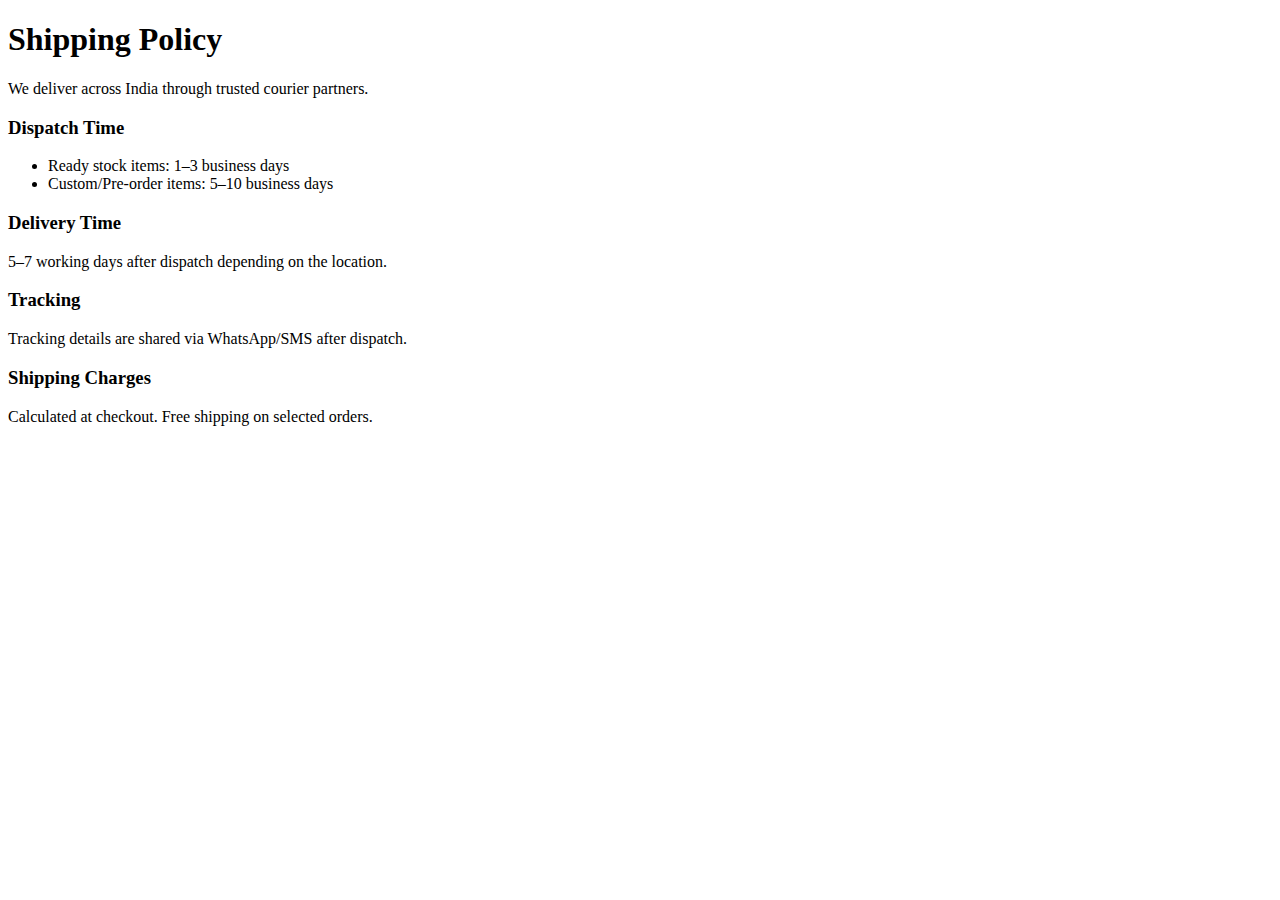
<file: shipping.html>
<!DOCTYPE html>
<html lang="en">
<head>
  <meta charset="UTF-8">
  <title>Shipping Policy - Rudhvi Vastraa</title>
</head>
<body>
<h1>Shipping Policy</h1>

<p>We deliver across India through trusted courier partners.</p>

<h3>Dispatch Time</h3>
<ul>
  <li>Ready stock items: 1–3 business days</li>
  <li>Custom/Pre-order items: 5–10 business days</li>
</ul>

<h3>Delivery Time</h3>
<p>5–7 working days after dispatch depending on the location.</p>

<h3>Tracking</h3>
<p>Tracking details are shared via WhatsApp/SMS after dispatch.</p>

<h3>Shipping Charges</h3>
<p>Calculated at checkout. Free shipping on selected orders.</p>
</body>
</html>
</file>
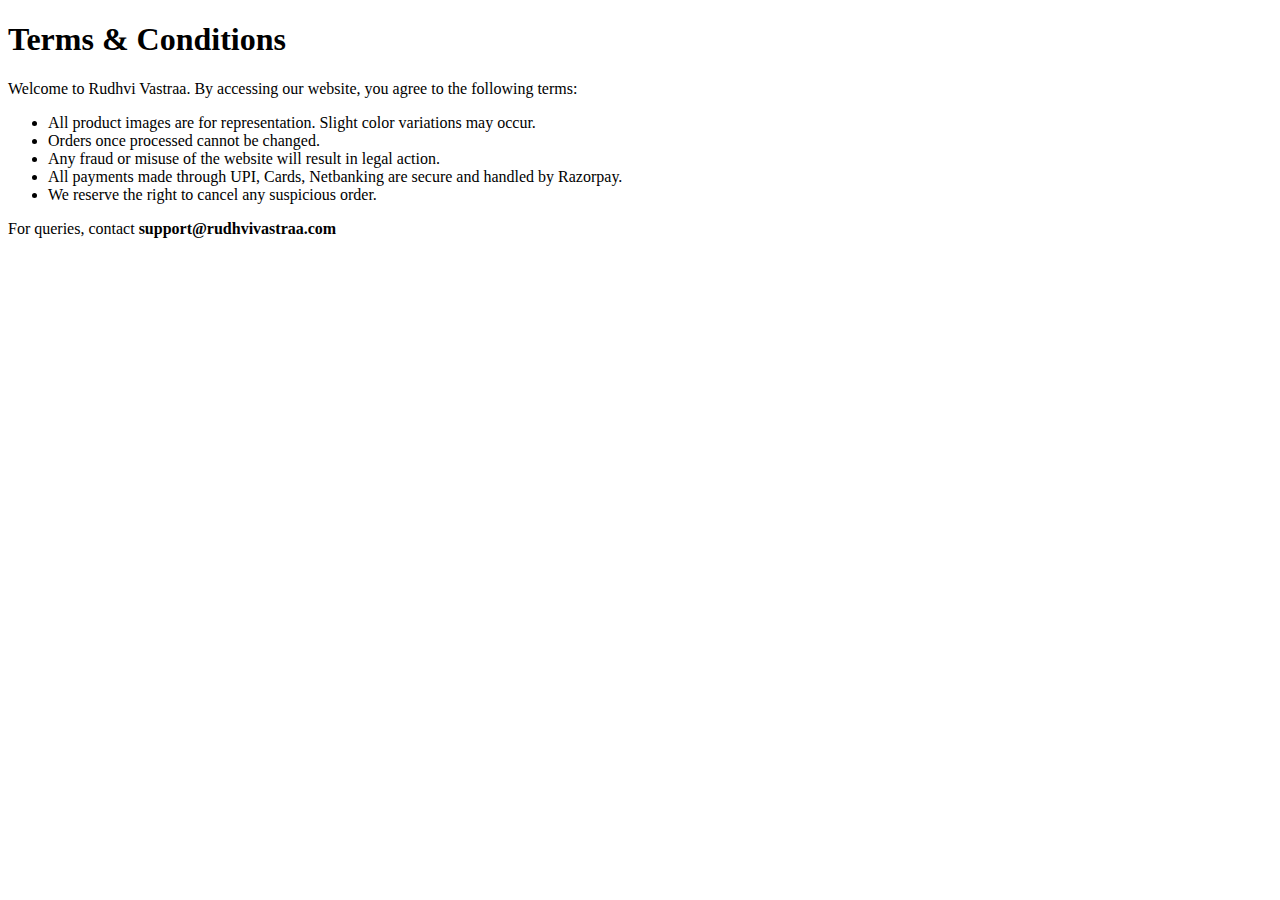
<file: terms.html>
<!DOCTYPE html>
<html lang="en">
<head>
  <meta charset="UTF-8">
  <title>Terms & Conditions - Rudhvi Vastraa</title>
</head>
<body>
<h1>Terms & Conditions</h1>

<p>Welcome to Rudhvi Vastraa. By accessing our website, you agree to the following terms:</p>

<ul>
  <li>All product images are for representation. Slight color variations may occur.</li>
  <li>Orders once processed cannot be changed.</li>
  <li>Any fraud or misuse of the website will result in legal action.</li>
  <li>All payments made through UPI, Cards, Netbanking are secure and handled by Razorpay.</li>
  <li>We reserve the right to cancel any suspicious order.</li>
</ul>

<p>For queries, contact <strong>support@rudhvivastraa.com</strong></p>
</body>
</html>
</file>
<file: styles.css>
/* =========================================
   1. VARIABLES & RESET
   ========================================= */
:root {
  --primary: #E62727;
  --primary-hover: #c41d1d;
  --bg-cream: #F6EFD2;
  --text: #000;
  --beige: #CBB89F;
  --beige-hover: #b8a78f;
  --dark-section: #0b0d0c;
  --white: #ffffff;
}

* { box-sizing: border-box; }

body {
  margin: 0;
  font-family: "Poppins", sans-serif;
  background: var(--bg-cream);
  color: var(--text);
  padding-top: 80px; /* Prevent content hiding behind fixed nav */
}

h1, h2, h3 { font-family: "Playfair Display", serif; }

/* =========================================
   2. NAVBAR
   ========================================= */
.site-nav {
  width: 100%;
  position: fixed;
  top: 0;
  left: 0;
  background: var(--beige);
  box-shadow: 0 2px 8px rgba(0, 0, 0, 0.05);
  z-index: 1000;
  transition: all 0.3s ease;
}

.site-nav .inner {
  max-width: 1200px;
  margin: 0 auto;
  padding: 10px 20px;
  display: flex;
  justify-content: space-between;
  align-items: center;
}

/* Nav Links & Contact */
.nav-contact { display: flex; align-items: center; gap: 15px; }
.nav-contact a { text-decoration: none; color: var(--white); transition: opacity 0.2s; font-size: 14px; }

@media (min-width: 769px) {
  .nav-contact a:hover { text-decoration: underline; }
}

/* Logo */
.brand { display: flex; align-items: center; gap: 10px; }
.logo-img { height: 70px; width: auto; cursor: pointer; display: block; }

/* Icons & Search */
.nav-icons { display: flex; align-items: center; gap: 20px; }
.icon-btn {
  width: 32px; height: 32px; display: inline-flex; justify-content: center;
  align-items: center; position: relative; transition: transform 0.2s;
}
.icon-btn:hover { transform: scale(1.1); }

.inline-search-input {
  width: 0; opacity: 0; visibility: hidden; background: transparent;
  border: none; border-bottom: 1px solid transparent; color: var(--white);
  font-size: 16px; outline: none; transition: all 0.4s ease; margin-right: 5px;
}
.inline-search-input.active {
  width: 180px; opacity: 1; visibility: visible; border: 1px solid var(--white);
  padding: 6px 12px; border-radius: 4px;
}
.inline-search-input::placeholder { color: rgba(255, 255, 255, 0.7); }

.cart-badge {
  position: absolute; top: -6px; right: -14px;
  background: var(--primary); color: #fff; font-size: 11px; font-weight: 700;
  width: 18px; height: 18px; border-radius: 50%; display: flex;
  justify-content: center; align-items: center; border: 2px solid var(--beige);
}

/* Hamburger & Mobile Adjustments */
.hamburger { display: none; font-size: 28px; cursor: pointer; color: var(--white); }

@media (max-width: 768px) {
  .hamburger { display: block; }
  .nav-contact { display: none; }
  .site-nav .inner { padding: 8px 15px; height: 80px; }
  .logo-img { height: 40px !important; }
  .nav-icons { gap: 12px; }
  .inline-search-input.active { width: 120px; }
}

/* =========================================
   3. DROPDOWNS (Desktop & Mobile)
   ========================================= */
/* Desktop */
.desktop-dropdown { position: relative; }
.desktop-dropdown-header { color: var(--white); cursor: pointer; display: flex; align-items: center; gap: 4px; font-size: 14px; }
.desk-arrow, .desk-arrow-small { transition: transform 0.3s; }

.desktop-menu {
  display: none; position: absolute; top: 35px; left: 0;
  background: var(--beige); padding: 20px; width: 260px;
  border-radius: 6px; box-shadow: 0 4px 20px rgba(0,0,0,0.2); z-index: 999;
}
.desk-group { margin-bottom: 12px; }
.desk-group-header { font-weight: 600; color: var(--white); cursor: pointer; display: flex; justify-content: space-between; }
.desk-group-body { display: none; padding-left: 10px; }
.desk-group-body a { display: block; color: var(--white); padding: 4px 0; font-size: 14px; text-decoration: none; }

/* Mobile */
.mobile-menu {
  display: none; position: absolute; top: 80px; left: 0; width: 100%;
  background: var(--beige); padding: 20px 0; text-align: center;
  box-shadow: 0 4px 10px rgba(0,0,0,0.15); z-index: 900;
}
.mobile-dropdown { text-align: left; padding: 0 20px; }
.mobile-dropdown-header { font-size: 16px; font-weight: 600; padding: 12px 0; color: var(--white); display: flex; justify-content: space-between; cursor: pointer; }
.mobile-dropdown-body { display: none; padding-left: 10px; flex-direction: column; }
.mobile-dropdown-body a { display: block; padding: 8px 0; color: var(--white); font-size: 14px; text-decoration: none; }
.mobile-contact { display: block; padding: 14px 0; text-align: center; color: var(--white); font-weight: 600; font-size: 16px; text-decoration: none; }

/* =========================================
   4. COMMON LAYOUT & SECTIONS
   ========================================= */
main { max-width: 1100px; margin: 40px auto 60px; padding: 0 20px; }
section { padding: 64px 20px; }
h2 { font-family: "Playfair Display", serif; font-size: 34px; margin-bottom: 20px; }
.about-section, .contact { background: var(--dark-section); color: var(--white); }

/* Hero Section (Index) */
.hero {
  min-height: 90vh; background: url('pusa.jpg') center/cover no-repeat;
  position: relative; color: #fff; text-align: center; display: flex;
  flex-direction: column; align-items: center; justify-content: center; overflow: hidden;
}
.hero::before { content: ""; position: absolute; inset: 0; background: rgba(0, 0, 0, 0.45); }
.hero h1, .hero p, .greeting-text { position: relative; z-index: 2; animation: fadeSlideUp 1s ease forwards; }
.hero h1 { font-family: "Playfair Display", serif; font-size: 60px; margin: 10px 0; }
.greeting-text { font-size: 26px; font-weight: 700; font-family: "Playfair Display", serif; }

@media (max-width: 768px) {
  .hero { min-height: 60vh; }
  .hero h1 { font-size: 38px; }
}

/* =========================================
   5. PRODUCT CARDS (Tiles)
   ========================================= */
.tiles, #cartList, #favList, #resultsGrid {
  display: grid;
  grid-template-columns: repeat(auto-fit, minmax(260px, 1fr));
  gap: 20px;
  margin-top: 30px;
}
@media (min-width: 1024px) {
  .tiles, #cartList, #favList, #resultsGrid { grid-template-columns: repeat(4, 1fr); }
}

.tile {
  background: #fff; border-radius: 8px; box-shadow: 0 4px 12px rgba(0, 0, 0, 0.1);
  overflow: hidden; text-align: center; display: flex; flex-direction: column;
}
.tile:hover { transform: translateY(-5px); transition: transform 0.2s ease; }

.tile img { width: 100%; height: 250px; object-fit: cover; }
.tile-content { padding: 0 15px; flex-grow: 1; }
.tile h3 { font-family: "Playfair Display", serif; margin: 15px 0 4px; font-size: 18px; color: var(--text); }
.saree-id { font-size: 13px; color: #777; margin-bottom: 6px; }
.tile p { margin: 5px 0; color: #555; font-size: 14px; }
.tile p strong { color: #000; font-size: 16px; }

/* Tile Actions (Buttons & Heart) */
.tile-actions {
  display: flex; justify-content: space-between; align-items: center;
  padding: 15px 20px; background-color: #ffffff;
  border-top: 1px solid #f0f0f0; margin-top: auto;
}

.btn-cart {
  background: transparent; border: none; padding: 0; color: #1a1a1a;
  font-family: 'Poppins', sans-serif; font-size: 1rem; font-weight: 500;
  cursor: pointer; transition: color 0.2s ease;
}
.btn-cart:hover { color: var(--primary); }
.btn-cart:disabled { color: #999; cursor: not-allowed; }

.fav-btn {
  background: transparent; border: none; cursor: pointer; display: flex;
  align-items: center; justify-content: center; padding: 5px; transition: transform 0.2s ease;
}
.fav-btn:hover { transform: scale(1.1); }

/* =========================================
   6. PAGE SPECIFIC: CART
   ========================================= */
.cart-footer-area {
  margin-top: 40px; padding: 20px; background: #fff;
  border-radius: 8px; box-shadow: 0 4px 12px rgba(0,0,0,0.05); text-align: center;
}
.payBtn {
  background: var(--primary); color: white; border: none; padding: 14px 40px;
  border-radius: 8px; font-size: 18px; font-weight: 600; cursor: pointer;
  transition: 0.3s; box-shadow: 0 4px 10px rgba(230,39,39,0.3);
}
.payBtn:hover { background: var(--primary-hover); transform: translateY(-2px); }

.qty-btn {
  width: 32px; height: 32px; background: var(--beige); border: none;
  font-size: 18px; font-weight: 600; border-radius: 6px; cursor: pointer;
}
.qty-btn:hover { background: var(--beige-hover); }

/* Payment Popup */
#paymentPopup, #welcomePopup {
  position: fixed; inset: 0; background: rgba(0,0,0,0.6); display: none;
  justify-content: center; align-items: center; z-index: 9999;
}
#popupBox {
  background: #fff; padding: 28px; border-radius: 10px; width: 300px;
  text-align: center; animation: popIn 0.3s ease;
}
.popupBtn {
  width: 100%; padding: 12px; background: var(--beige); margin-top: 12px;
  border-radius: 6px; border: none; font-weight: 600; cursor: pointer;
}
.closeBtn { background: var(--primary); color: white; }

@keyframes popIn { from { opacity: 0; transform: scale(0.8); } to { opacity: 1; transform: scale(1); } }

/* =========================================
   7. PAGE SPECIFIC: PRODUCT DETAILS
   ========================================= */
.product-section {
  max-width: 1100px; margin: 40px auto 180px; padding: 20px;
  display: flex; flex-wrap: wrap; gap: 40px;
}
.product-image { flex: 1 1 420px; }
.product-image img { width: 100%; border-radius: 8px; box-shadow: 0 4px 14px rgba(0, 0, 0, 0.12); }
.product-info {
  flex: 1 1 420px; background: white; padding: 24px;
  border-radius: 10px; box-shadow: 0 4px 16px rgba(0,0,0,0.12);
}
.p-title { font-size: 2rem; margin-bottom: 10px; }
.p-price { font-size: 1.6rem; font-weight: 600; margin-bottom: 20px; }
.btn-buy {
  width: 100%; padding: 15px; background: var(--primary); border: none;
  color: white; font-size: 18px; border-radius: 8px; cursor: pointer;
  margin-top: 20px; transition: .3s;
}
.btn-buy:hover { background: var(--primary-hover); }
.qty-box { display: flex; align-items: center; gap: 12px; margin: 18px 0 10px; }
.qty-box input {
  width: 55px; height: 38px; border: 1px solid #ccc; border-radius: 6px;
  text-align: center; font-size: 16px;
}

/* =========================================
   8. PAGE SPECIFIC: SEARCH
   ========================================= */
.page-header { text-align: center; padding: 40px 20px; background: #fff; margin-bottom: 20px; }
.page-header h1 { font-size: 40px; margin-bottom: 10px; }

.center-search-container {
  display: flex; justify-content: center; gap: 0; margin-top: 20px;
}
.center-search-input {
  padding: 12px; border: 1px solid #ccc; border-radius: 6px 0 0 6px;
  width: 100%; max-width: 300px; font-size: 16px;
}
.center-search-btn {
  padding: 12px 24px; background-color: var(--primary); color: white;
  border: none; border-radius: 0 6px 6px 0; cursor: pointer; font-weight: 600;
}
.no-results-box {
  text-align: center; padding: 60px 20px; background: #fff;
  border-radius: 8px; max-width: 600px; margin: 20px auto;
}
.btn-home {
  display: inline-block; margin-top: 20px; padding: 10px 25px;
  background: var(--primary); color: white; text-decoration: none;
  border-radius: 6px; font-weight: 600;
}

/* =========================================
   9. ABOUT, CONTACT & FOOTER
   ========================================= */
.about-text {
  font-size: 16px; line-height: 1.9; color: #d1d1d1; margin-bottom: 24px;
  max-width: 850px; margin-left: auto; margin-right: auto; font-weight: 300;
}
.about-text strong { color: #fff; font-weight: 600; }

.contact-links { display: flex; justify-content: center; gap: 25px; margin-top: 30px; flex-wrap: wrap; }
.contact-pill {
  display: flex; align-items: center; gap: 12px; text-decoration: none; color: white;
  padding: 12px 24px; border-radius: 50px; background-color: rgba(255, 255, 255, 0.1);
  border: 1px solid rgba(255, 255, 255, 0.2); transition: all 0.3s ease;
}
.contact-pill:hover {
  background-color: var(--primary); border-color: var(--primary);
  transform: translateY(-3px); box-shadow: 0 4px 12px rgba(230, 39, 39, 0.3);
}

footer { text-align: center; padding: 20px; color: #777; background: #fff; border-top: 1px solid #eee; }

/* =========================================
   10. FEEDBACK & REVIEWS
   ========================================= */
#testimonials { background-color: var(--bg-cream); text-align: center; }
.feedback-card {
  background: #ffffff; max-width: 700px; margin: 30px auto 0; padding: 30px;
  border-radius: 12px; box-shadow: 0 8px 20px rgba(0,0,0,0.06); text-align: left;
}
.feedback-card h3 {
  font-family: "Playfair Display", serif; font-size: 1.5rem; margin-top: 0; margin-bottom: 15px;
  color: var(--text); border-bottom: 1px solid #eee; padding-bottom: 10px;
}
#fbMessage {
  width: 100%; padding: 12px 15px; border: 1px solid #ddd; border-radius: 8px;
  font-family: "Poppins", sans-serif; font-size: 15px; resize: vertical; min-height: 80px;
  outline: none; background-color: #fafafa; transition: all 0.3s ease;
}
#fbMessage:focus {
  border-color: var(--primary); background-color: #fff; box-shadow: 0 0 0 3px rgba(230, 39, 39, 0.1);
}
.feedback-actions { display: flex; justify-content: flex-end; gap: 12px; margin-top: 15px; }

.btn-primary {
  background-color: var(--primary); color: white; border: none; padding: 10px 24px;
  border-radius: 6px; cursor: pointer; font-weight: 500; font-family: "Poppins", sans-serif;
  transition: background-color 0.3s ease;
}
.btn-primary:hover { background-color: var(--primary-hover); }

.btn-secondary {
  background-color: #e0e0e0; color: #333; border: none; padding: 10px 24px;
  border-radius: 6px; cursor: pointer; font-weight: 500; font-family: "Poppins", sans-serif;
  transition: background-color 0.3s ease;
}
.btn-secondary:hover { background-color: #d0d0d0; }

.feedback-list { margin-top: 30px; display: flex; flex-direction: column; gap: 15px; }
.feedback-item {
  background: #f9f9f9; padding: 15px; border-radius: 8px;
  border-left: 4px solid var(--primary); animation: fadeIn 0.4s ease;
}
.feedback-item .meta { font-size: 0.85rem; color: #888; margin-bottom: 6px; display: block; }
.feedback-item .meta strong { color: #333; font-size: 1rem; font-weight: 600; }
.feedback-item .msg { font-size: 0.95rem; line-height: 1.5; color: #444; }

/* =========================================
   11. UTILITIES (Toast, WhatsApp, Animations)
   ========================================= */
#whatsappBtn {
  position: fixed; bottom: 20px; left: 20px; border-radius: 50%; width: 60px;
  height: 60px; display: flex; align-items: center; justify-content: center;
  cursor: pointer; z-index: 200; background: #28a71a; box-shadow: 0 4px 8px rgba(0, 0, 0, 0.2);
  transition: transform .2s;
}
#whatsappBtn:hover { transform: scale(1.1); }
#whatsappBtn img { width: 34px; height: 34px; }

.toast {
  position: fixed; bottom: 30px; left: 50%; transform: translateX(-50%);
  background: var(--primary); color: #fff; padding: 10px 18px; border-radius: 8px;
  font-weight: 500; opacity: 0; pointer-events: none; transition: opacity 0.4s ease; z-index: 99999;
}
.toast.show { opacity: 1; }

.fade-up { opacity: 0; transform: translateY(40px); transition: all 2s ease; }
.fade-left { opacity: 0; transform: translateX(-40px); transition: all 2s ease; }
.fade-show { opacity: 1 !important; transform: translate(0) !important; }

@keyframes fadeIn { from { opacity: 0; transform: translateY(5px); } to { opacity: 1; transform: translateY(0); } }
</file>
